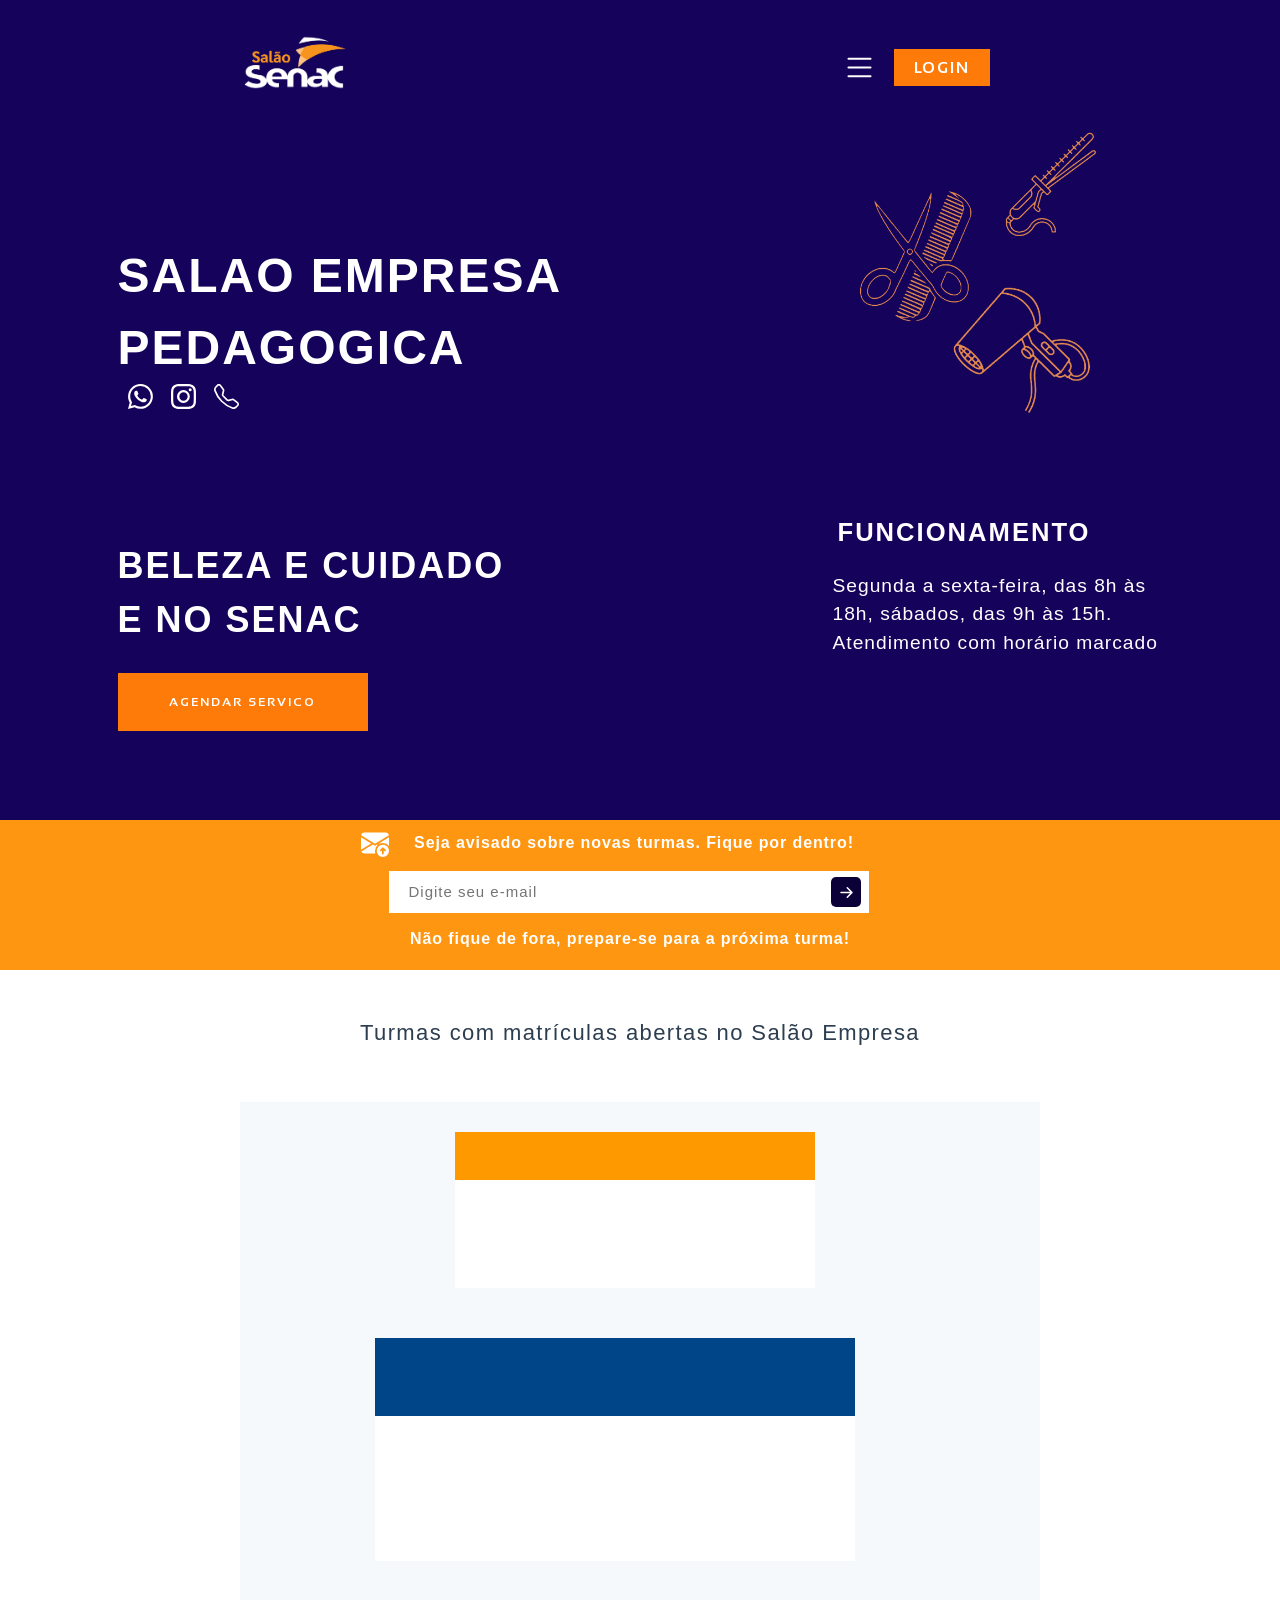
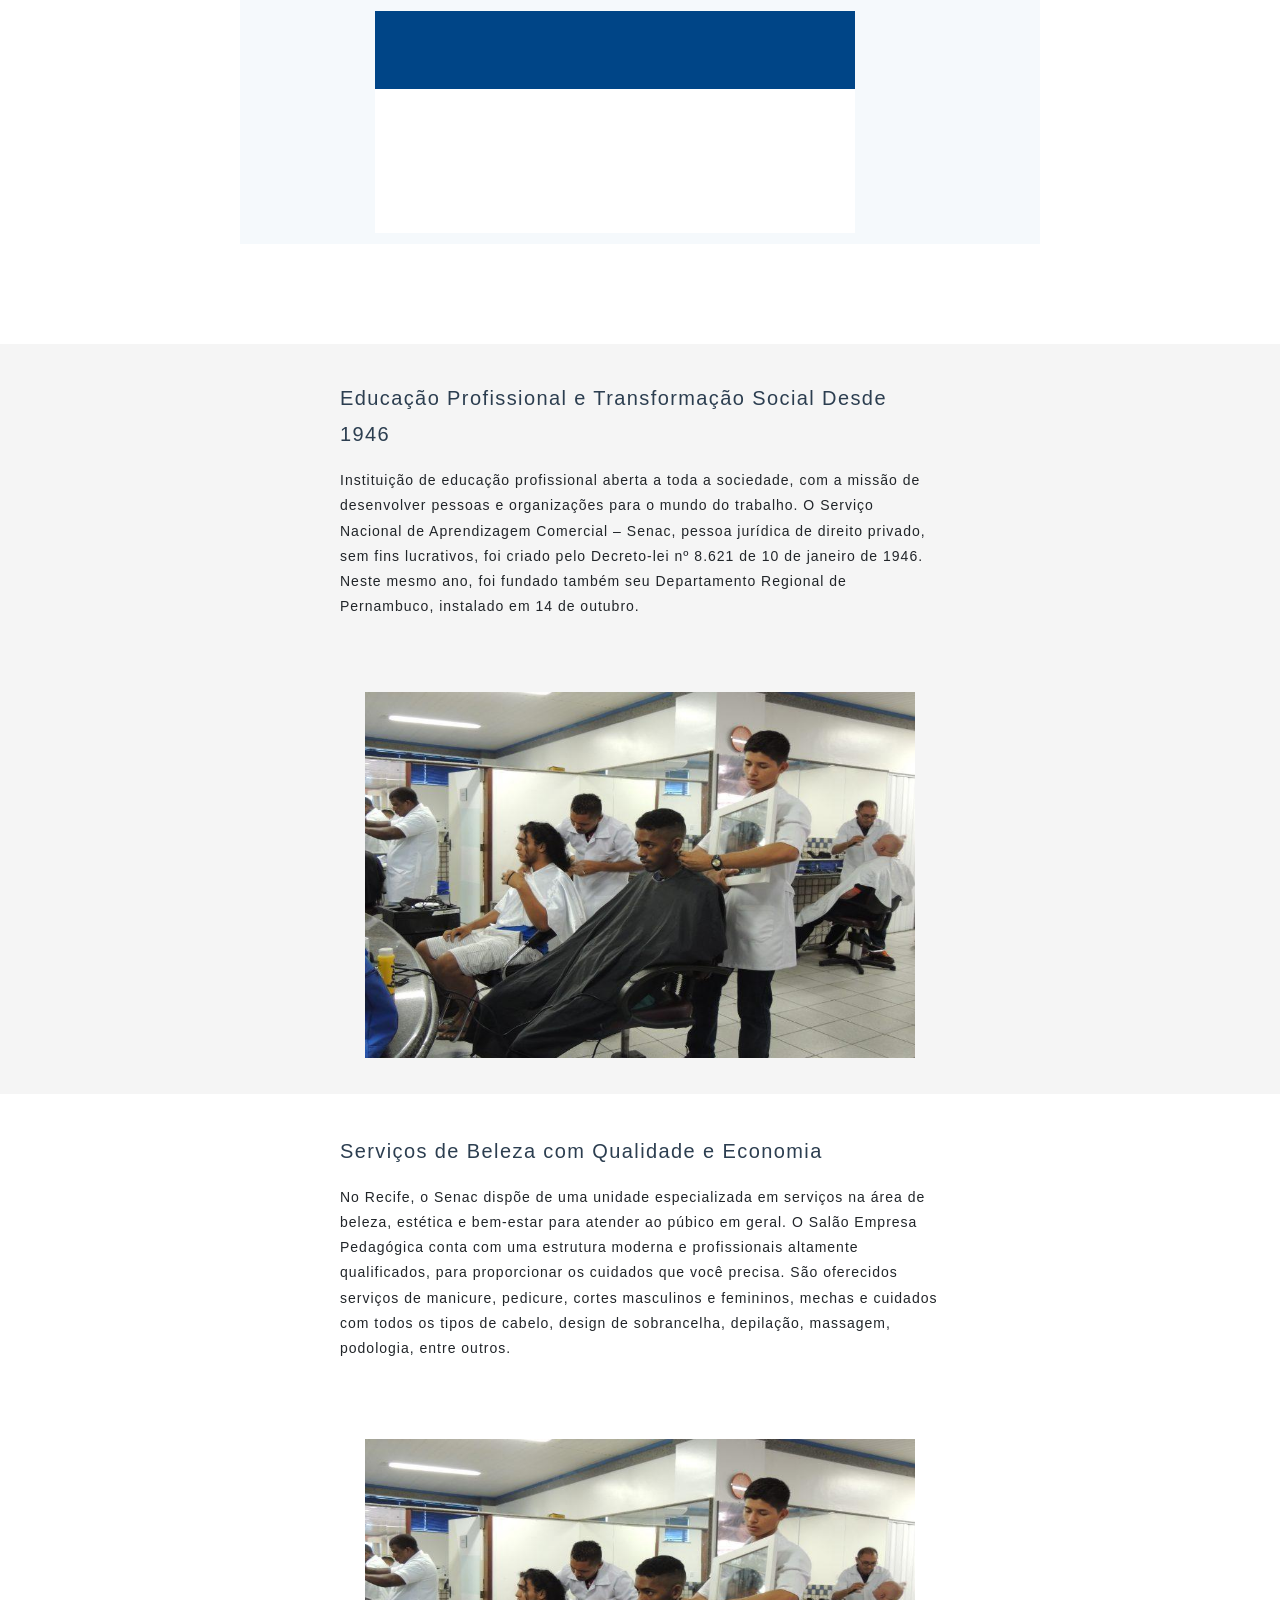
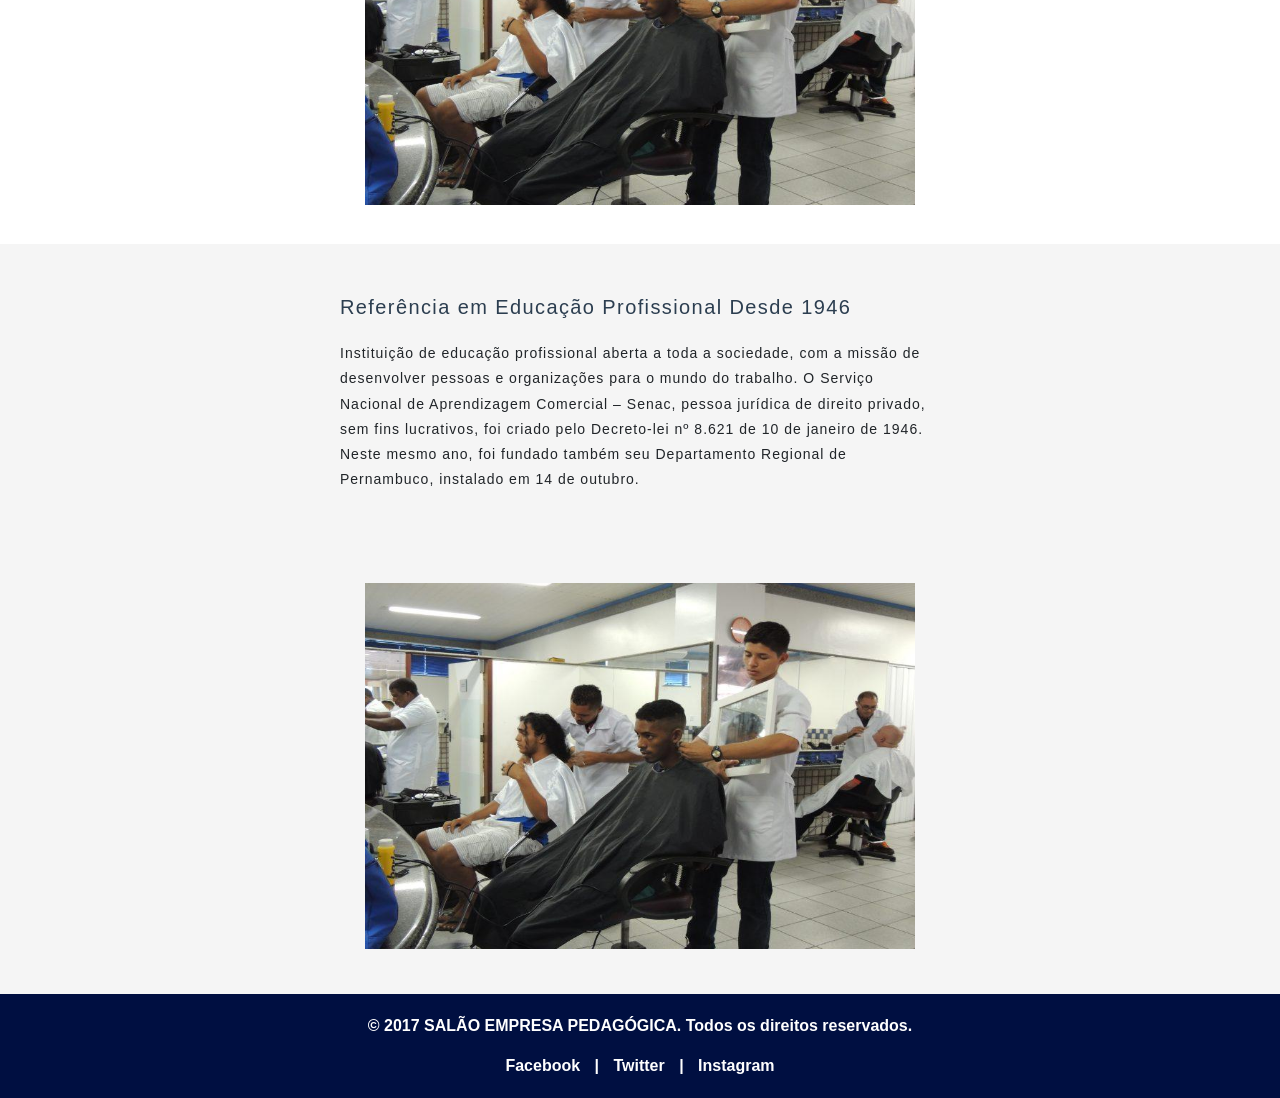
<file: projeto-salao/index.html>
<!DOCTYPE html>
<html lang="pt-br">
<head>
    <meta charset="UTF-8">
    <meta name="viewport" content="width=device-width, initial-scale=1.0">
    <title>Document</title><!-- Bootstrap CSS via Cloudflare -->
    <link rel="stylesheet" href="https://cdnjs.cloudflare.com/ajax/libs/bootstrap/5.3.0/css/bootstrap.min.css">    
    <link rel="stylesheet" href="telainicial.css">
    <style>
        .footer {
            background-color: #000f41;
          color: #fff;
          text-align: center;
          padding: 20px;
          width: 100%;
          font-family: sans-serif;
          font-weight: 600;
        }
        .social-icons a {
          color: #fff;
          margin: 0 10px;
          text-decoration: none;
        }
        .social-icons a:hover {
          text-decoration: underline;
        }
      </style>
    

</head>
<body>
    <header>
        <div id="container1">
            <img src="senac salao/img/logo.png" alt="">
            <nav>
                <svg id="menu-h" xmlns="http://www.w3.org/2000/svg" width="35" height="35" fill="currentColor" class="bi bi-list" viewBox="0 0 16 16">
                    <path fill-rule="evenodd" d="M2.5 12a.5.5 0 0 1 .5-.5h10a.5.5 0 0 1 0 1H3a.5.5 0 0 1-.5-.5m0-4a.5.5 0 0 1 .5-.5h10a.5.5 0 0 1 0 1H3a.5.5 0 0 1-.5-.5m0-4a.5.5 0 0 1 .5-.5h10a.5.5 0 0 1 0 1H3a.5.5 0 0 1-.5-.5"/>
                  </svg>
                <a class="menu" href="">MENU</a>
                <a class="menu" href="">MENU</a>
                <a class="menu" href="">MENU</a>
                <a class="menu" href="">MENU</a>
                <a class="menu" href="">MENU</a>
                <a id="login" href="">LOGIN</a>
            </nav>
        </div>
    </header>
    <main>
        <div id="container2">
            <div id="container2-1">
                <div id="container2-1-1">
                    <img id="itens" src="senac salao/img/Screenshot 2024-11-11 105136.png" alt="">
                    <p id="funcionamento" class="p1">FUNCIONAMENTO</p>
                    <p id="sas" class="p1">Segunda a sexta-feira, das 8h às 18h, sábados, das 9h às 15h. Atendimento com horário marcado</p>
                </div>
                <div id="container2-1-2">
                    <p id="salao" class="p1">SALAO EMPRESA PEDAGOGICA</p>
                    <div id="icons">
                        <svg xmlns="http://www.w3.org/2000/svg" width="25" height="25" fill="currentColor" class="bi bi-whatsapp" viewBox="0 0 16 16">
                            <path d="M13.601 2.326A7.85 7.85 0 0 0 7.994 0C3.627 0 .068 3.558.064 7.926c0 1.399.366 2.76 1.057 3.965L0 16l4.204-1.102a7.9 7.9 0 0 0 3.79.965h.004c4.368 0 7.926-3.558 7.93-7.93A7.9 7.9 0 0 0 13.6 2.326zM7.994 14.521a6.6 6.6 0 0 1-3.356-.92l-.24-.144-2.494.654.666-2.433-.156-.251a6.56 6.56 0 0 1-1.007-3.505c0-3.626 2.957-6.584 6.591-6.584a6.56 6.56 0 0 1 4.66 1.931 6.56 6.56 0 0 1 1.928 4.66c-.004 3.639-2.961 6.592-6.592 6.592m3.615-4.934c-.197-.099-1.17-.578-1.353-.646-.182-.065-.315-.099-.445.099-.133.197-.513.646-.627.775-.114.133-.232.148-.43.05-.197-.1-.836-.308-1.592-.985-.59-.525-.985-1.175-1.103-1.372-.114-.198-.011-.304.088-.403.087-.088.197-.232.296-.346.1-.114.133-.198.198-.33.065-.134.034-.248-.015-.347-.05-.099-.445-1.076-.612-1.47-.16-.389-.323-.335-.445-.34-.114-.007-.247-.007-.38-.007a.73.73 0 0 0-.529.247c-.182.198-.691.677-.691 1.654s.71 1.916.81 2.049c.098.133 1.394 2.132 3.383 2.992.47.205.84.326 1.129.418.475.152.904.129 1.246.08.38-.058 1.171-.48 1.338-.943.164-.464.164-.86.114-.943-.049-.084-.182-.133-.38-.232"/>
                          </svg>
                          <svg xmlns="http://www.w3.org/2000/svg" width="25" height="25" fill="currentColor" class="bi bi-instagram" viewBox="0 0 16 16">
                            <path d="M8 0C5.829 0 5.556.01 4.703.048 3.85.088 3.269.222 2.76.42a3.9 3.9 0 0 0-1.417.923A3.9 3.9 0 0 0 .42 2.76C.222 3.268.087 3.85.048 4.7.01 5.555 0 5.827 0 8.001c0 2.172.01 2.444.048 3.297.04.852.174 1.433.372 1.942.205.526.478.972.923 1.417.444.445.89.719 1.416.923.51.198 1.09.333 1.942.372C5.555 15.99 5.827 16 8 16s2.444-.01 3.298-.048c.851-.04 1.434-.174 1.943-.372a3.9 3.9 0 0 0 1.416-.923c.445-.445.718-.891.923-1.417.197-.509.332-1.09.372-1.942C15.99 10.445 16 10.173 16 8s-.01-2.445-.048-3.299c-.04-.851-.175-1.433-.372-1.941a3.9 3.9 0 0 0-.923-1.417A3.9 3.9 0 0 0 13.24.42c-.51-.198-1.092-.333-1.943-.372C10.443.01 10.172 0 7.998 0zm-.717 1.442h.718c2.136 0 2.389.007 3.232.046.78.035 1.204.166 1.486.275.373.145.64.319.92.599s.453.546.598.92c.11.281.24.705.275 1.485.039.843.047 1.096.047 3.231s-.008 2.389-.047 3.232c-.035.78-.166 1.203-.275 1.485a2.5 2.5 0 0 1-.599.919c-.28.28-.546.453-.92.598-.28.11-.704.24-1.485.276-.843.038-1.096.047-3.232.047s-2.39-.009-3.233-.047c-.78-.036-1.203-.166-1.485-.276a2.5 2.5 0 0 1-.92-.598 2.5 2.5 0 0 1-.6-.92c-.109-.281-.24-.705-.275-1.485-.038-.843-.046-1.096-.046-3.233s.008-2.388.046-3.231c.036-.78.166-1.204.276-1.486.145-.373.319-.64.599-.92s.546-.453.92-.598c.282-.11.705-.24 1.485-.276.738-.034 1.024-.044 2.515-.045zm4.988 1.328a.96.96 0 1 0 0 1.92.96.96 0 0 0 0-1.92m-4.27 1.122a4.109 4.109 0 1 0 0 8.217 4.109 4.109 0 0 0 0-8.217m0 1.441a2.667 2.667 0 1 1 0 5.334 2.667 2.667 0 0 1 0-5.334"/>
                          </svg>
                          <svg xmlns="http://www.w3.org/2000/svg" width="25" height="25" fill="currentColor" class="bi bi-telephone" viewBox="0 0 16 16">
                            <path d="M3.654 1.328a.678.678 0 0 0-1.015-.063L1.605 2.3c-.483.484-.661 1.169-.45 1.77a17.6 17.6 0 0 0 4.168 6.608 17.6 17.6 0 0 0 6.608 4.168c.601.211 1.286.033 1.77-.45l1.034-1.034a.678.678 0 0 0-.063-1.015l-2.307-1.794a.68.68 0 0 0-.58-.122l-2.19.547a1.75 1.75 0 0 1-1.657-.459L5.482 8.062a1.75 1.75 0 0 1-.46-1.657l.548-2.19a.68.68 0 0 0-.122-.58zM1.884.511a1.745 1.745 0 0 1 2.612.163L6.29 2.98c.329.423.445.974.315 1.494l-.547 2.19a.68.68 0 0 0 .178.643l2.457 2.457a.68.68 0 0 0 .644.178l2.189-.547a1.75 1.75 0 0 1 1.494.315l2.306 1.794c.829.645.905 1.87.163 2.611l-1.034 1.034c-.74.74-1.846 1.065-2.877.702a18.6 18.6 0 0 1-7.01-4.42 18.6 18.6 0 0 1-4.42-7.009c-.362-1.03-.037-2.137.703-2.877z"/>
                          </svg>
                    </div>
                    <p id="beleza" class="p1">BELEZA E CUIDADO E NO SENAC</p>
                    <a href="agendamento.html">AGENDAR SERVICO</a>
                </div>

            </div>
        </div>
       <div id="container3">
        <div id="entrada">
            <div class="container3-1">
                <svg xmlns="http://www.w3.org/2000/svg" width="32" height="32" fill="currentColor" id="email" class="bi bi-envelope-arrow-up-fill" viewBox="0 0 16 16">
                    <path d="M.05 3.555A2 2 0 0 1 2 2h12a2 2 0 0 1 1.95 1.555L8 8.414zM0 4.697v7.104l5.803-3.558zm.192 8.159 6.57-4.027L8 9.586l1.239-.757.367.225A4.49 4.49 0 0 0 8 12.5c0 .526.09 1.03.256 1.5H2a2 2 0 0 1-1.808-1.144M16 4.697v4.974A4.5 4.5 0 0 0 12.5 8a4.5 4.5 0 0 0-1.965.45l-.338-.207z"/>
                    <path d="M12.5 16a3.5 3.5 0 1 0 0-7 3.5 3.5 0 0 0 0 7m.354-5.354 1.25 1.25a.5.5 0 0 1-.708.708L13 12.207V14a.5.5 0 0 1-1 0v-1.717l-.28.305a.5.5 0 0 1-.737-.676l1.149-1.25a.5.5 0 0 1 .722-.016"/>
                  </svg>
                <p class="c3-t" id="c3-t3">Seja avisado sobre novas turmas.
            Fique por dentro!</p>
        </div>
            <div class="container3-1">
                <input type="text" id="txte" placeholder="Digite seu e-mail">
                <input type="submit" value="" id="res"><svg xmlns="http://www.w3.org/2000/svg" width="16" height="16" fill="currentColor" id="setinha" class="bi bi-arrow-right-short" viewBox="0 0 16 16">
                    <path fill-rule="evenodd" d="M4 8a.5.5 0 0 1 .5-.5h5.793L8.146 5.354a.5.5 0 1 1 .708-.708l3 3a.5.5 0 0 1 0 .708l-3 3a.5.5 0 0 1-.708-.708L10.293 8.5H4.5A.5.5 0 0 1 4 8"/>
                  </svg>
            </div>
            <div class="container3-1">
            <p id="c3-t2" class="c3-t">Não fique de fora, prepare-se para a próxima turma!</p>
            </div>
        </div> 
         </div>
         <section id="turmas">
            <p>Turmas com matrículas abertas no Salão Empresa
            </p>
            <iframe src="cursos.html" frameborder="0"></iframe>
         </section>
        <section>
            <article class="a1">
                <div class="a1-1">
                    <p class="titulo">Educação Profissional e Transformação Social Desde 1946</p>
                    <p class="conteudo">Instituição de educação profissional aberta a toda a sociedade, com a missão de desenvolver pessoas e organizações para o mundo do trabalho. O Serviço Nacional de Aprendizagem Comercial – Senac, pessoa jurídica de direito privado, sem fins lucrativos, foi criado pelo Decreto-lei nº 8.621 de 10 de janeiro de 1946. Neste mesmo ano, foi fundado também seu Departamento Regional de Pernambuco, instalado em 14 de outubro.
                    </p>
                </div>
                <picture>
                    <source srcset="senac salao/img/uip-13-m.jpg" media="(max-width: 767px)">
                    <img src="senac salao/img/barbeiro.jpg" alt="Descrição da imagem">
                  </picture>                
            </article>
            <article id="a2" class="a1">
                <div id="a1-2">
                    <p class="titulo">Serviços de Beleza com Qualidade e Economia
                    </p>
                    <p class="conteudo">No Recife, o Senac dispõe de uma unidade especializada em serviços na área de beleza, estética e bem-estar para atender ao púbico em geral. O Salão Empresa Pedagógica conta com uma estrutura moderna e profissionais altamente qualificados, para proporcionar os cuidados que você precisa. São oferecidos serviços de manicure, pedicure, cortes masculinos e femininos, mechas e cuidados com todos os tipos de cabelo, design de sobrancelha, depilação, massagem, podologia, entre outros.

                    </p>
                </div>
                    <img src="senac salao/img/barbeiro.jpg" alt="">
                </div>
            </article>
            <article class="a1">
                <div class="a1-1">
                    <p class="titulo">Referência em Educação Profissional Desde 1946</p>
                    <p class="conteudo">Instituição de educação profissional aberta a toda a sociedade, com a missão de desenvolver pessoas e organizações para o mundo do trabalho. O Serviço Nacional de Aprendizagem Comercial – Senac, pessoa jurídica de direito privado, sem fins lucrativos, foi criado pelo Decreto-lei nº 8.621 de 10 de janeiro de 1946. Neste mesmo ano, foi fundado também seu Departamento Regional de Pernambuco, instalado em 14 de outubro.
                    </p>
                </div>
                <img src="senac salao/img/barbeiro.jpg" alt="">
            </article>
        </section>
        <!-- <section id="mais">
            <article class="article-claro">
                <p>Proximas Turmas</p>
                <img src="senac salao/img/Sala-de-Aula_Senac-scaled.jpg" alt="">
            </article>
            <article class="article-escuro">
                <p>Proximas Turmas</p>
                <img src="senac salao/img/cabelo2.jpg" alt="">
            </article>
            <article class="article-claro">
                <p>Proximas Turmas</p>
                <img src="senac salao/img/cabelo2.jpg" alt="">
            </article>
        </section>-->
        
    </main>
    
    <footer class="footer">
        <div class="footer-content">
        <p>&copy; 2017 SALÃO EMPRESA PEDAGÓGICA. Todos os direitos reservados.</p>
        <div class="social-icons">
            <a href="https://www.facebook.com" target="_blank">Facebook</a> |
            <a href="https://www.twitter.com" target="_blank">Twitter</a> |
            <a href="https://www.instagram.com" target="_blank">Instagram</a>
        </div>
        </div>
    </footer>
</body>
</html>
</file>
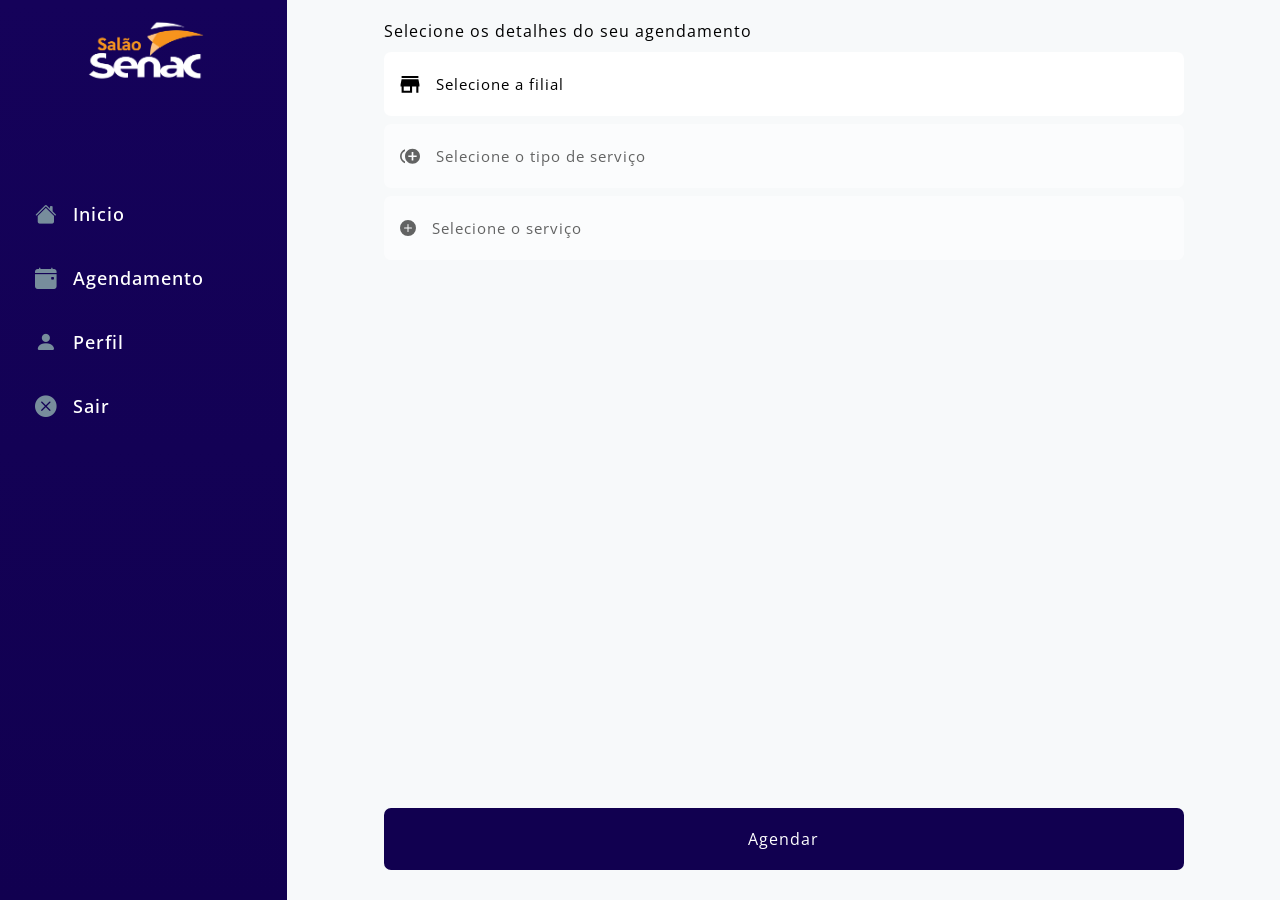
<file: projeto-salao/agendamento.html>
<!DOCTYPE html>
<html lang="pt-br">
<head>
    <meta charset="UTF-8">
    <meta name="viewport" content="width=device-width, initial-scale=1.0">
    <link rel="stylesheet" href="https://cdn.jsdelivr.net/npm/bootstrap-icons/font/bootstrap-icons.css">
    <link rel="stylesheet" href="agendamento.css">
    
    <title>tela inicial</title>
    <style>
        .modal-title {
            margin-bottom: 20px;
        }

        .modal-custom {
            display: none;
            position: fixed;
            top: 0;
            left: 0;
            width: 100%;
            height: 100%;
            background-color: rgba(0, 0, 0, 0.5);
            z-index: 1000;
        }

        .modal-content-custom {
            margin: 15% auto;
            padding: 25px 20px;
            background-color: #f7f9fa;
            border-radius: 2px;
            width: 60%;
            max-width: 500px;
            position: relative;
        }

        .close-custom {
            position: absolute;
            top: 10px;
            right: 15px;
            font-size: 24px;
            cursor: pointer;
        }
    </style>
</head>
<body>
        <main>
            <div id="container1">
                <img src="senac salao/img/logo.png" alt="">
                <div>
                    <i id="menu-h" class="bi2 bi-list" onclick="aparecerMenu()"></i>
                    <div id="menu-oculto">
                        <a href="">Inicio</a>
                        <a href="">Perfil</a>
                        <a href="">Sair</a>
                    </div>
                </div>
                <nav>
                    <div id="ligacao"><i class="bi2 bi-house-fill"></i>Inicio</div>
                    <div id="ligacao"><i class="bi2 bi-calendar-event-fill"></i><p>Agendamento</p></div>
                    <div id="ligacao"><i class="bi2 bi-person-fill"></i><p>Perfil</p></div>
                    <div id="ligacao"><i class="bi2 bi-x-circle-fill"></i><p>Sair</p></div>
                </nav>
            </div>
    
            <div id="container">
                <div id="container2">
                    <div id="container2-1">
                        <p>Selecione os detalhes do seu agendamento</p>
                        <div class="botao" id="openModalBtn">
                            <svg class="bi" xmlns="http://www.w3.org/2000/svg" width="20" height="17" viewBox="0 0 30 27" fill="none">
                                <path d="M15 23.3333H5V16.6667H15M30 16.6667V13.3333L28.3333 5H1.66667L0 13.3333V16.6667H1.66667V26.6667H18.3333V16.6667H25V26.6667H28.3333V16.6667M28.3333 0H1.66667V3.33333H28.3333V0Z" fill="black"/>
                            </svg><p class="a1" id="filialSelecionada">Selecione a filial</p>
                        </div>
                        <div class="botao" id="openModalBtn2" style="pointer-events: none; opacity: 0.6;">
                            <svg class="bi" xmlns="http://www.w3.org/2000/svg" width="20" height="17" viewBox="0 0 35 27" fill="none">
                                <path d="M2.91667 13.125C2.91667 9.04167 5.25 5.54167 8.75 3.9375V0.729167C3.64583 2.625 0 7.4375 0 13.125C0 18.8125 3.64583 23.625 8.75 25.5208V22.3125C5.25 20.7083 2.91667 17.2083 2.91667 13.125ZM21.875 0C14.5833 0 8.75 5.83333 8.75 13.125C8.75 20.4167 14.5833 26.25 21.875 26.25C29.1667 26.25 35 20.4167 35 13.125C35 5.83333 29.1667 0 21.875 0ZM29.1667 14.5833H23.3333V20.4167H20.4167V14.5833H14.5833V11.6667H20.4167V5.83333H23.3333V11.6667H29.1667V14.5833Z" fill="black"/>
                            </svg><p class="a1" id="servicoSelecionado">Selecione o tipo de serviço</p>
                        </div>
                        <div class="botao" id="openModalBtn3" style="pointer-events: none; opacity: 0.6;">
                            <svg class="bi" xmlns="http://www.w3.org/2000/svg" width="16" height="16" fill="currentColor" class="bi bi-plus-circle-fill" viewBox="0 0 16 16">
                                <path d="M16 8A8 8 0 1 1 0 8a8 8 0 0 1 16 0M8.5 4.5a.5.5 0 0 0-1 0v3h-3a.5.5 0 0 0 0 1h3v3a.5.5 0 0 0 1 0v-3h3a.5.5 0 0 0 0-1h-3z"/>
                              </svg>
                            </svg><p class="a1" id="subSelecionado">Selecione o serviço</p>
                        </div>
                        <p id="agendar">Agendar</p>
                    </div>
                </div>
            </div>
    
            <!-- Modal para filiais -->
            <div id="modalFilial" class="modal-custom">
                <div class="modal-content-custom">
                    <span class="close-custom" id="closeFilial">&times;</span>
                    <p class="modal-title">Selecione uma de nossas filiais</p>
                    <div id="botao-model-filial" onclick="selecionar('Salao Senac Recife', 'filialSelecionada')">
                        <p><strong>Salao Senac Recife</strong></p><p>Av. Visconde Suassuna - 440</p>
                    </div>
                </div>
            </div>
    
            <!-- Modal para serviços -->
            <div id="modalServico" class="modal-custom">
                <div class="modal-content-custom">
                    <span class="close-custom" id="closeServico">&times;</span>
                    <p class="modal-title">Selecione um de nossos serviços</p>
                    <div class="botao-model-servico" onclick="selecionar('Transformação de Formas e Texturas dos Cabelos Femininos', 'servicoSelecionado')">
                        <p><strong>Transformação de Formas e Texturas dos Cabelos Femininos</strong></p>
                    </div>
                    <div class="botao-model-servico" onclick="selecionar('Depilação com Luz Pulsada - Pacote com 10 sessões', 'servicoSelecionado')">
                        <p><strong>Depilação com Luz Pulsada - Pacote com 10 sessões</strong></p>
                    </div>
                </div>
            </div>
    
            <!-- Modal para subserviços -->
            <div id="modalSub" class="modal-custom">
                <div class="modal-content-custom">
                    <span class="close-custom" id="closeSub">&times;</span>
                    <p class="modal-title">Selecione o serviço</p>
                    <div id="botao-model-sub" onclick="selecionar('Alisamento Capilar com Hidróxidos (sódio ou Guanidina) + Tratamento c/finalização', 'subSelecionado')">
                        <p><strong>Alisamento Capilar com Hidróxidos (sódio ou Guanidina) + Tratamento c/finalização</strong></p>
                    </div>
                </div>
            </div>
    
            <script src="agendamento.js">
            </script>
        </main>
</body>
</html>
</file>
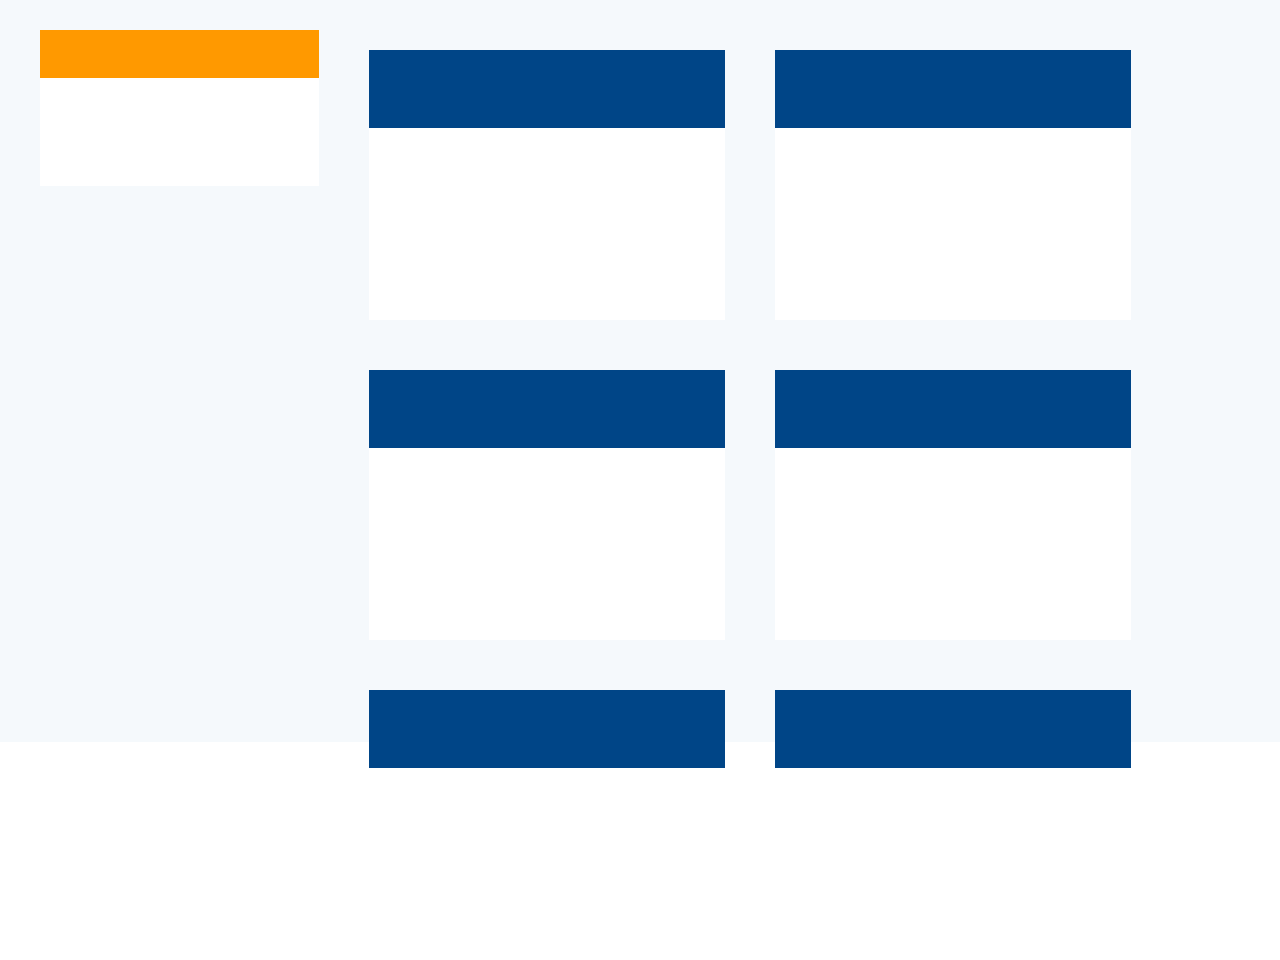
<file: projeto-salao/cursos.html>
<!DOCTYPE html>
<html lang="en">
<head>
    <meta charset="UTF-8">
    <meta name="viewport" content="width=device-width, initial-scale=1.0">
    <title>Document</title>
    <style>

        * {
            margin: 0;
            padding: 0;
            box-sizing: border-box;
        }

        #div1 {
            height: 100%;
            display: flex;
        }

        #container {
            display: flex;
            background: #F5F9FC; 
            flex-wrap: nowrap;
            flex: 1 1 auto;
            width: 100vw;
            height: 742px;
            
            margin: 0;
            padding: 0;
        }

        #container2 {
            display: flex;
            flex-wrap: wrap;
            flex: 0 1 auto;
        }

        .d {
            background-color: white;
            margin-right: 50px;
            margin-top: 30px;
        }

        #d1 {
            margin-left: 40px;
            width: 21.8vw;
            height: 156px;
        }

        #titulo {
            background: #F90;
            width: 21.8vw;
            height: 48px;
        }

        .cursos {
            width: 27.8vw;
            height: 30vh;
            margin-right: 50px;
            background-color: rgb(255, 255, 255);
            margin-top: 50px;
        }

        .titulo2 {
            width: 27.8vw;
            height: 78px;
            background: #004587;
        }

        @media screen and (max-width: 975px) {
    
            #container {
                flex-direction: column;
                align-items: center;
            }

            #container2 {
                align-items: center;
                justify-content: center;
                position: relative;
    
            }

            #titulo {
                width: 40vw;
            }

            #d1 {
                width: 40vw;
            }

            .titulo2 {
                width: 35vw;
            }

            .cursos {
                width: 35vw;

            }
        }

        @media screen and (max-width: 875px) {
            #container2 {
                flex-direction: column;
                justify-content: center;
                align-items: center;
            }

            .cursos {
                width: 60vw;
                justify-content: center;
                align-items: center;
            }

            .titulo2 {
                width: 60vw;
            }

            #titulo {
                width: 45vw;
            }

            #d1 {
                width: 45vw;
            }
            
        }

        @media screen and (max-width: 600px) {
            .cursos {
                width: 80vw;
                margin: 25px 0px;
            }

            .titulo2 {
                width: 80vw;
            }

            #titulo {
                width: 65vw;
            }

            #d1 {
                width: 65vw;
            }

            #container2 {
                display: flex;
                justify-content: center;
                align-items: center;
                align-self: center;

            }

            #c {
                display: none;
            }
        }

    </style>
</head>
<body>
    <div id="container">
        <div id="div1">
            <div class="d" id="d1">
                <p id="titulo"></p>
            </div>
        </div>
        <div id="container2">
            <div class="cursos">
                <p class="titulo2"></p>
            </div>
            <div class="cursos">
                <p class="titulo2"></p>
            </div>
            <div id="c" class="cursos">
                <p class="titulo2"></p>
            </div>
            <div id="c" class="cursos">
                <p class="titulo2"></p>
            </div>
            <div id="c" class="cursos">
                <p class="titulo2"></p>
            </div>
            <div id="c" class="cursos">
                <p class="titulo2"></p>
            </div>
        </div>
    </div>
</body>
</html>
</file>
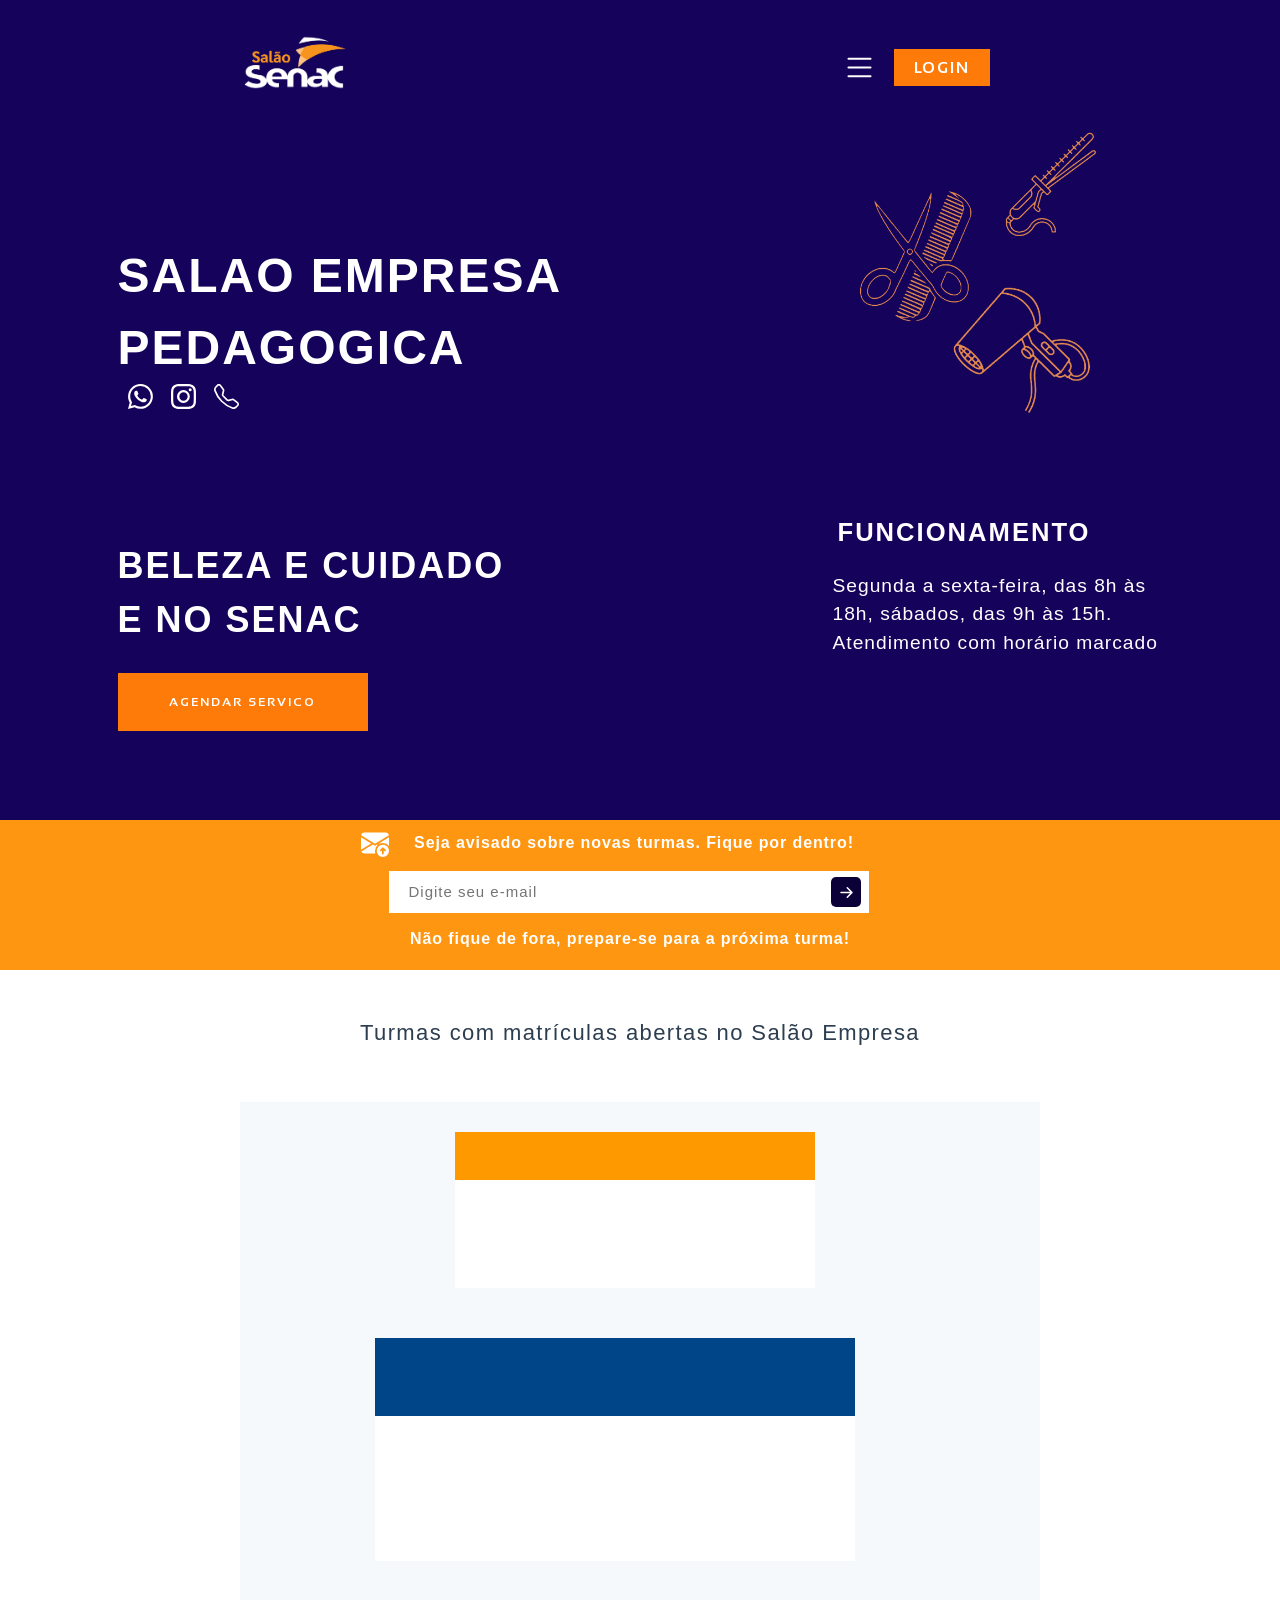
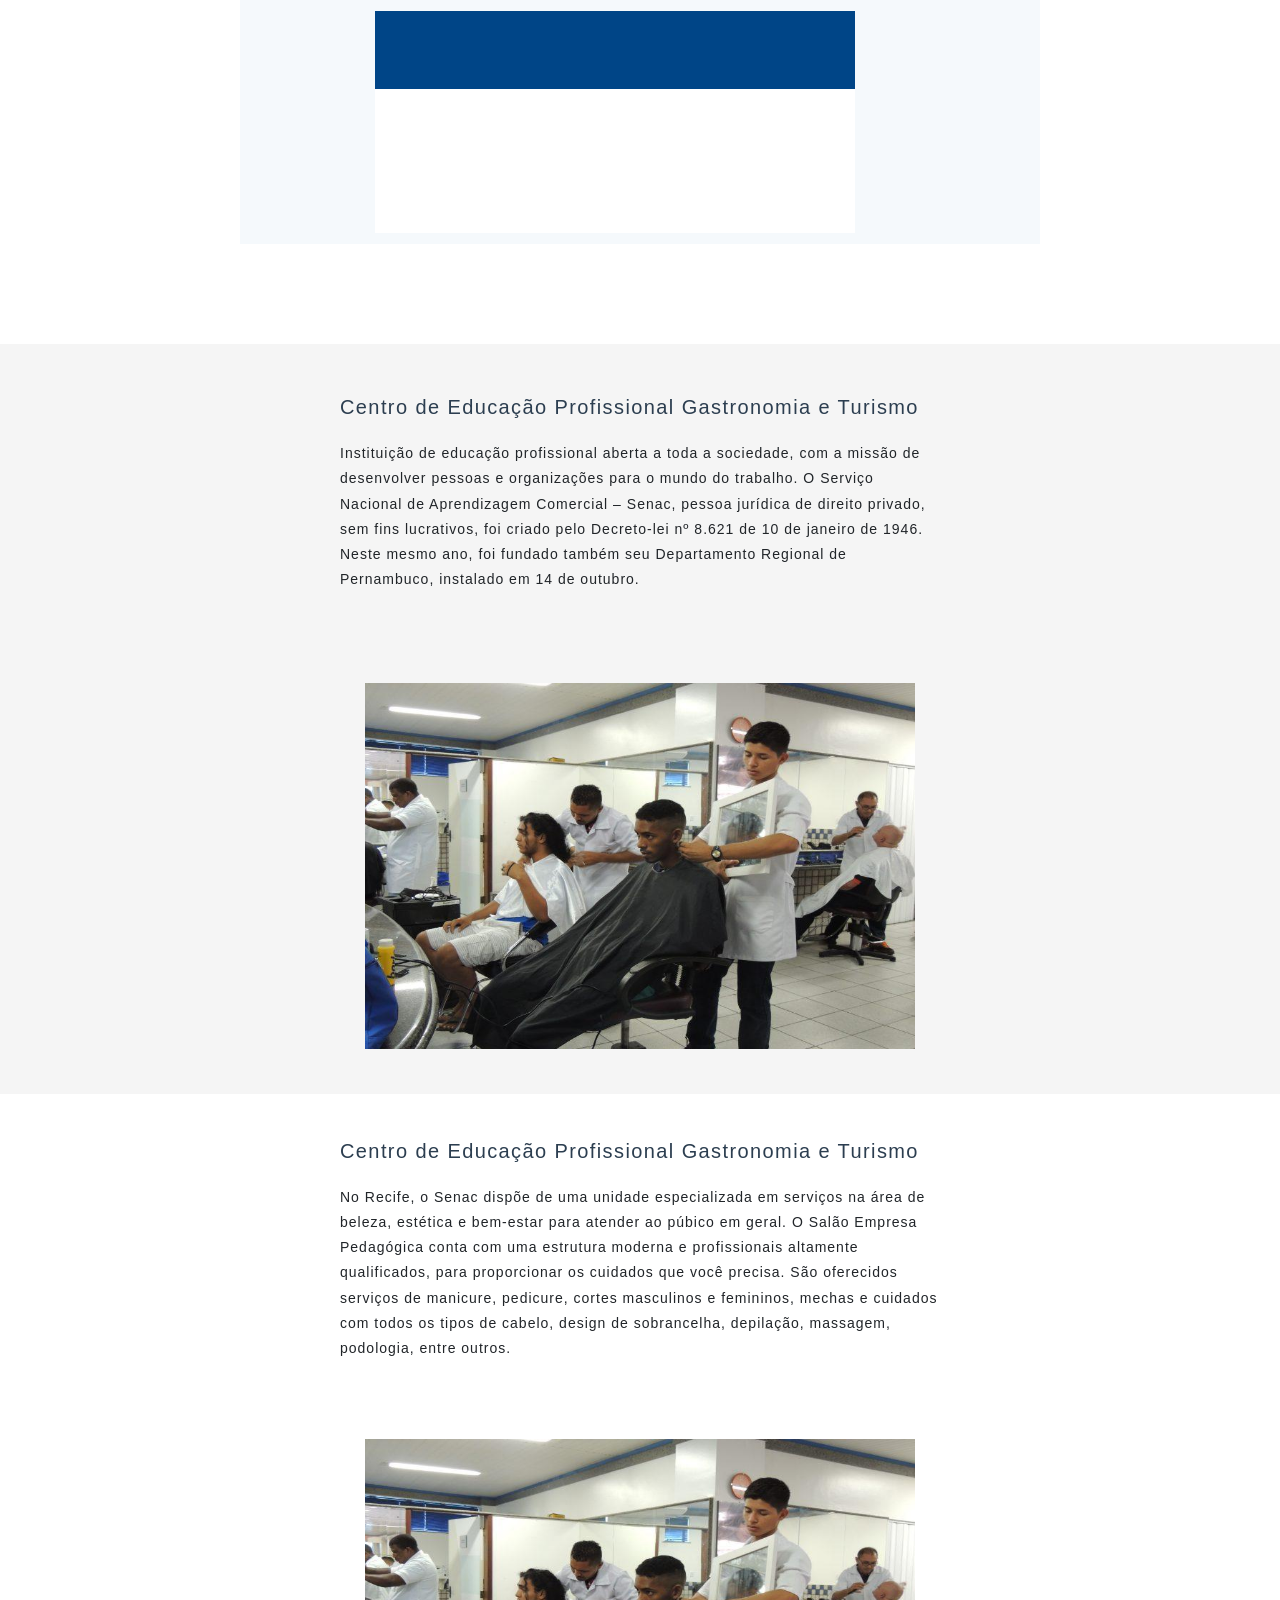
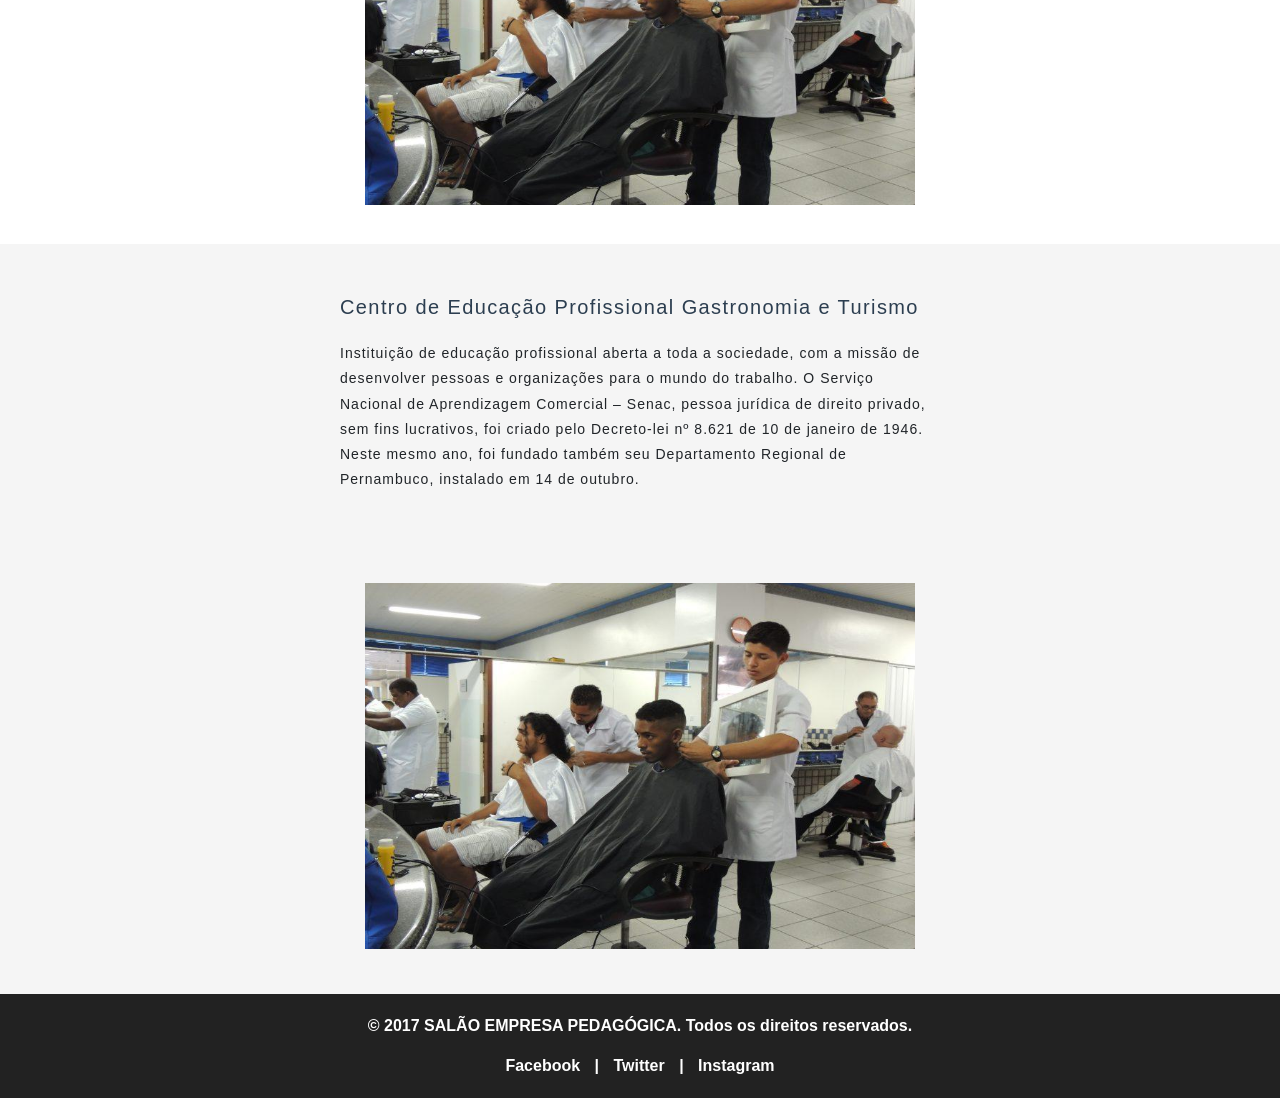
<file: projeto-salao/telainicial.html>
<!DOCTYPE html>
<html lang="pt-br">
<head>
    <meta charset="UTF-8">
    <meta name="viewport" content="width=device-width, initial-scale=1.0">
    <title>Document</title><!-- Bootstrap CSS via Cloudflare -->
    <link rel="stylesheet" href="https://cdnjs.cloudflare.com/ajax/libs/bootstrap/5.3.0/css/bootstrap.min.css">    
    <link rel="stylesheet" href="telainicial.css">
    <style>
        .footer {
          background-color: #222;
          color: #fff;
          text-align: center;
          padding: 20px;
          width: 100%;
          font-family: sans-serif;
          font-weight: 600;
        }
        .social-icons a {
          color: #fff;
          margin: 0 10px;
          text-decoration: none;
        }
        .social-icons a:hover {
          text-decoration: underline;
        }
      </style>
    

</head>
<body>
    <header>
        <div id="container1">
            <img src="senac salao/img/logo.png" alt="">
            <nav>
                <svg id="menu-h" xmlns="http://www.w3.org/2000/svg" width="35" height="35" fill="currentColor" class="bi bi-list" viewBox="0 0 16 16">
                    <path fill-rule="evenodd" d="M2.5 12a.5.5 0 0 1 .5-.5h10a.5.5 0 0 1 0 1H3a.5.5 0 0 1-.5-.5m0-4a.5.5 0 0 1 .5-.5h10a.5.5 0 0 1 0 1H3a.5.5 0 0 1-.5-.5m0-4a.5.5 0 0 1 .5-.5h10a.5.5 0 0 1 0 1H3a.5.5 0 0 1-.5-.5"/>
                  </svg>
                <a class="menu" href="">MENU</a>
                <a class="menu" href="">MENU</a>
                <a class="menu" href="">MENU</a>
                <a class="menu" href="">MENU</a>
                <a class="menu" href="">MENU</a>
                <a id="login" href="">LOGIN</a>
            </nav>
        </div>
    </header>
    <main>
        <div id="container2">
            <div id="container2-1">
                <div id="container2-1-1">
                    <img id="itens" src="senac salao/img/Screenshot 2024-11-11 105136.png" alt="">
                    <p id="funcionamento" class="p1">FUNCIONAMENTO</p>
                    <p id="sas" class="p1">Segunda a sexta-feira, das 8h às 18h, sábados, das 9h às 15h. Atendimento com horário marcado</p>
                </div>
                <div id="container2-1-2">
                    <p id="salao" class="p1">SALAO EMPRESA PEDAGOGICA</p>
                    <div id="icons">
                        <svg xmlns="http://www.w3.org/2000/svg" width="25" height="25" fill="currentColor" class="bi bi-whatsapp" viewBox="0 0 16 16">
                            <path d="M13.601 2.326A7.85 7.85 0 0 0 7.994 0C3.627 0 .068 3.558.064 7.926c0 1.399.366 2.76 1.057 3.965L0 16l4.204-1.102a7.9 7.9 0 0 0 3.79.965h.004c4.368 0 7.926-3.558 7.93-7.93A7.9 7.9 0 0 0 13.6 2.326zM7.994 14.521a6.6 6.6 0 0 1-3.356-.92l-.24-.144-2.494.654.666-2.433-.156-.251a6.56 6.56 0 0 1-1.007-3.505c0-3.626 2.957-6.584 6.591-6.584a6.56 6.56 0 0 1 4.66 1.931 6.56 6.56 0 0 1 1.928 4.66c-.004 3.639-2.961 6.592-6.592 6.592m3.615-4.934c-.197-.099-1.17-.578-1.353-.646-.182-.065-.315-.099-.445.099-.133.197-.513.646-.627.775-.114.133-.232.148-.43.05-.197-.1-.836-.308-1.592-.985-.59-.525-.985-1.175-1.103-1.372-.114-.198-.011-.304.088-.403.087-.088.197-.232.296-.346.1-.114.133-.198.198-.33.065-.134.034-.248-.015-.347-.05-.099-.445-1.076-.612-1.47-.16-.389-.323-.335-.445-.34-.114-.007-.247-.007-.38-.007a.73.73 0 0 0-.529.247c-.182.198-.691.677-.691 1.654s.71 1.916.81 2.049c.098.133 1.394 2.132 3.383 2.992.47.205.84.326 1.129.418.475.152.904.129 1.246.08.38-.058 1.171-.48 1.338-.943.164-.464.164-.86.114-.943-.049-.084-.182-.133-.38-.232"/>
                          </svg>
                          <svg xmlns="http://www.w3.org/2000/svg" width="25" height="25" fill="currentColor" class="bi bi-instagram" viewBox="0 0 16 16">
                            <path d="M8 0C5.829 0 5.556.01 4.703.048 3.85.088 3.269.222 2.76.42a3.9 3.9 0 0 0-1.417.923A3.9 3.9 0 0 0 .42 2.76C.222 3.268.087 3.85.048 4.7.01 5.555 0 5.827 0 8.001c0 2.172.01 2.444.048 3.297.04.852.174 1.433.372 1.942.205.526.478.972.923 1.417.444.445.89.719 1.416.923.51.198 1.09.333 1.942.372C5.555 15.99 5.827 16 8 16s2.444-.01 3.298-.048c.851-.04 1.434-.174 1.943-.372a3.9 3.9 0 0 0 1.416-.923c.445-.445.718-.891.923-1.417.197-.509.332-1.09.372-1.942C15.99 10.445 16 10.173 16 8s-.01-2.445-.048-3.299c-.04-.851-.175-1.433-.372-1.941a3.9 3.9 0 0 0-.923-1.417A3.9 3.9 0 0 0 13.24.42c-.51-.198-1.092-.333-1.943-.372C10.443.01 10.172 0 7.998 0zm-.717 1.442h.718c2.136 0 2.389.007 3.232.046.78.035 1.204.166 1.486.275.373.145.64.319.92.599s.453.546.598.92c.11.281.24.705.275 1.485.039.843.047 1.096.047 3.231s-.008 2.389-.047 3.232c-.035.78-.166 1.203-.275 1.485a2.5 2.5 0 0 1-.599.919c-.28.28-.546.453-.92.598-.28.11-.704.24-1.485.276-.843.038-1.096.047-3.232.047s-2.39-.009-3.233-.047c-.78-.036-1.203-.166-1.485-.276a2.5 2.5 0 0 1-.92-.598 2.5 2.5 0 0 1-.6-.92c-.109-.281-.24-.705-.275-1.485-.038-.843-.046-1.096-.046-3.233s.008-2.388.046-3.231c.036-.78.166-1.204.276-1.486.145-.373.319-.64.599-.92s.546-.453.92-.598c.282-.11.705-.24 1.485-.276.738-.034 1.024-.044 2.515-.045zm4.988 1.328a.96.96 0 1 0 0 1.92.96.96 0 0 0 0-1.92m-4.27 1.122a4.109 4.109 0 1 0 0 8.217 4.109 4.109 0 0 0 0-8.217m0 1.441a2.667 2.667 0 1 1 0 5.334 2.667 2.667 0 0 1 0-5.334"/>
                          </svg>
                          <svg xmlns="http://www.w3.org/2000/svg" width="25" height="25" fill="currentColor" class="bi bi-telephone" viewBox="0 0 16 16">
                            <path d="M3.654 1.328a.678.678 0 0 0-1.015-.063L1.605 2.3c-.483.484-.661 1.169-.45 1.77a17.6 17.6 0 0 0 4.168 6.608 17.6 17.6 0 0 0 6.608 4.168c.601.211 1.286.033 1.77-.45l1.034-1.034a.678.678 0 0 0-.063-1.015l-2.307-1.794a.68.68 0 0 0-.58-.122l-2.19.547a1.75 1.75 0 0 1-1.657-.459L5.482 8.062a1.75 1.75 0 0 1-.46-1.657l.548-2.19a.68.68 0 0 0-.122-.58zM1.884.511a1.745 1.745 0 0 1 2.612.163L6.29 2.98c.329.423.445.974.315 1.494l-.547 2.19a.68.68 0 0 0 .178.643l2.457 2.457a.68.68 0 0 0 .644.178l2.189-.547a1.75 1.75 0 0 1 1.494.315l2.306 1.794c.829.645.905 1.87.163 2.611l-1.034 1.034c-.74.74-1.846 1.065-2.877.702a18.6 18.6 0 0 1-7.01-4.42 18.6 18.6 0 0 1-4.42-7.009c-.362-1.03-.037-2.137.703-2.877z"/>
                          </svg>
                    </div>
                    <p id="beleza" class="p1">BELEZA E CUIDADO E NO SENAC</p>
                    <a href="">AGENDAR SERVICO</a>
                </div>

            </div>
        </div>
       <div id="container3">
        <div id="entrada">
            <div class="container3-1">
                <svg xmlns="http://www.w3.org/2000/svg" width="32" height="32" fill="currentColor" id="email" class="bi bi-envelope-arrow-up-fill" viewBox="0 0 16 16">
                    <path d="M.05 3.555A2 2 0 0 1 2 2h12a2 2 0 0 1 1.95 1.555L8 8.414zM0 4.697v7.104l5.803-3.558zm.192 8.159 6.57-4.027L8 9.586l1.239-.757.367.225A4.49 4.49 0 0 0 8 12.5c0 .526.09 1.03.256 1.5H2a2 2 0 0 1-1.808-1.144M16 4.697v4.974A4.5 4.5 0 0 0 12.5 8a4.5 4.5 0 0 0-1.965.45l-.338-.207z"/>
                    <path d="M12.5 16a3.5 3.5 0 1 0 0-7 3.5 3.5 0 0 0 0 7m.354-5.354 1.25 1.25a.5.5 0 0 1-.708.708L13 12.207V14a.5.5 0 0 1-1 0v-1.717l-.28.305a.5.5 0 0 1-.737-.676l1.149-1.25a.5.5 0 0 1 .722-.016"/>
                  </svg>
                <p class="c3-t" id="c3-t3">Seja avisado sobre novas turmas.
            Fique por dentro!</p>
        </div>
            <div class="container3-1">
                <input type="text" id="txte" placeholder="Digite seu e-mail">
                <input type="submit" value="" id="res"><svg xmlns="http://www.w3.org/2000/svg" width="16" height="16" fill="currentColor" id="setinha" class="bi bi-arrow-right-short" viewBox="0 0 16 16">
                    <path fill-rule="evenodd" d="M4 8a.5.5 0 0 1 .5-.5h5.793L8.146 5.354a.5.5 0 1 1 .708-.708l3 3a.5.5 0 0 1 0 .708l-3 3a.5.5 0 0 1-.708-.708L10.293 8.5H4.5A.5.5 0 0 1 4 8"/>
                  </svg>
            </div>
            <div class="container3-1">
            <p id="c3-t2" class="c3-t">Não fique de fora, prepare-se para a próxima turma!</p>
            </div>
        </div> 
         </div>
         <section id="turmas">
            <p>Turmas com matrículas abertas no Salão Empresa
            </p>
            <iframe src="cursos.html" frameborder="0"></iframe>
         </section>
        <section>
            <article class="a1">
                <div class="a1-1">
                    <p class="titulo">Centro de Educação Profissional Gastronomia e Turismo</p>
                    <p class="conteudo">Instituição de educação profissional aberta a toda a sociedade, com a missão de desenvolver pessoas e organizações para o mundo do trabalho. O Serviço Nacional de Aprendizagem Comercial – Senac, pessoa jurídica de direito privado, sem fins lucrativos, foi criado pelo Decreto-lei nº 8.621 de 10 de janeiro de 1946. Neste mesmo ano, foi fundado também seu Departamento Regional de Pernambuco, instalado em 14 de outubro.
                    </p>
                </div>
                <img src="senac salao/img/barbeiro.jpg" alt="">
            </article>
            <article id="a2" class="a1">
                <div id="a1-2">
                    <p class="titulo">Centro de Educação Profissional Gastronomia e Turismo</p>
                    <p class="conteudo">No Recife, o Senac dispõe de uma unidade especializada em serviços na área de beleza, estética e bem-estar para atender ao púbico em geral. O Salão Empresa Pedagógica conta com uma estrutura moderna e profissionais altamente qualificados, para proporcionar os cuidados que você precisa. São oferecidos serviços de manicure, pedicure, cortes masculinos e femininos, mechas e cuidados com todos os tipos de cabelo, design de sobrancelha, depilação, massagem, podologia, entre outros.

                    </p>
                </div>
                    <img src="senac salao/img/barbeiro.jpg" alt="">
                </div>
            </article>
            <article class="a1">
                <div class="a1-1">
                    <p class="titulo">Centro de Educação Profissional Gastronomia e Turismo</p>
                    <p class="conteudo">Instituição de educação profissional aberta a toda a sociedade, com a missão de desenvolver pessoas e organizações para o mundo do trabalho. O Serviço Nacional de Aprendizagem Comercial – Senac, pessoa jurídica de direito privado, sem fins lucrativos, foi criado pelo Decreto-lei nº 8.621 de 10 de janeiro de 1946. Neste mesmo ano, foi fundado também seu Departamento Regional de Pernambuco, instalado em 14 de outubro.
                    </p>
                </div>
                <img src="senac salao/img/barbeiro.jpg" alt="">
            </article>
        </section>
        <!-- <section id="mais">
            <article class="article-claro">
                <p>Proximas Turmas</p>
                <img src="senac salao/img/Sala-de-Aula_Senac-scaled.jpg" alt="">
            </article>
            <article class="article-escuro">
                <p>Proximas Turmas</p>
                <img src="senac salao/img/cabelo2.jpg" alt="">
            </article>
            <article class="article-claro">
                <p>Proximas Turmas</p>
                <img src="senac salao/img/cabelo2.jpg" alt="">
            </article>
        </section>-->
        
    </main>
    
    <footer class="footer">
        <div class="footer-content">
        <p>&copy; 2017 SALÃO EMPRESA PEDAGÓGICA. Todos os direitos reservados.</p>
        <div class="social-icons">
            <a href="https://www.facebook.com" target="_blank">Facebook</a> |
            <a href="https://www.twitter.com" target="_blank">Twitter</a> |
            <a href="https://www.instagram.com" target="_blank">Instagram</a>
        </div>
        </div>
    </footer>
</body>
</html>
</file>
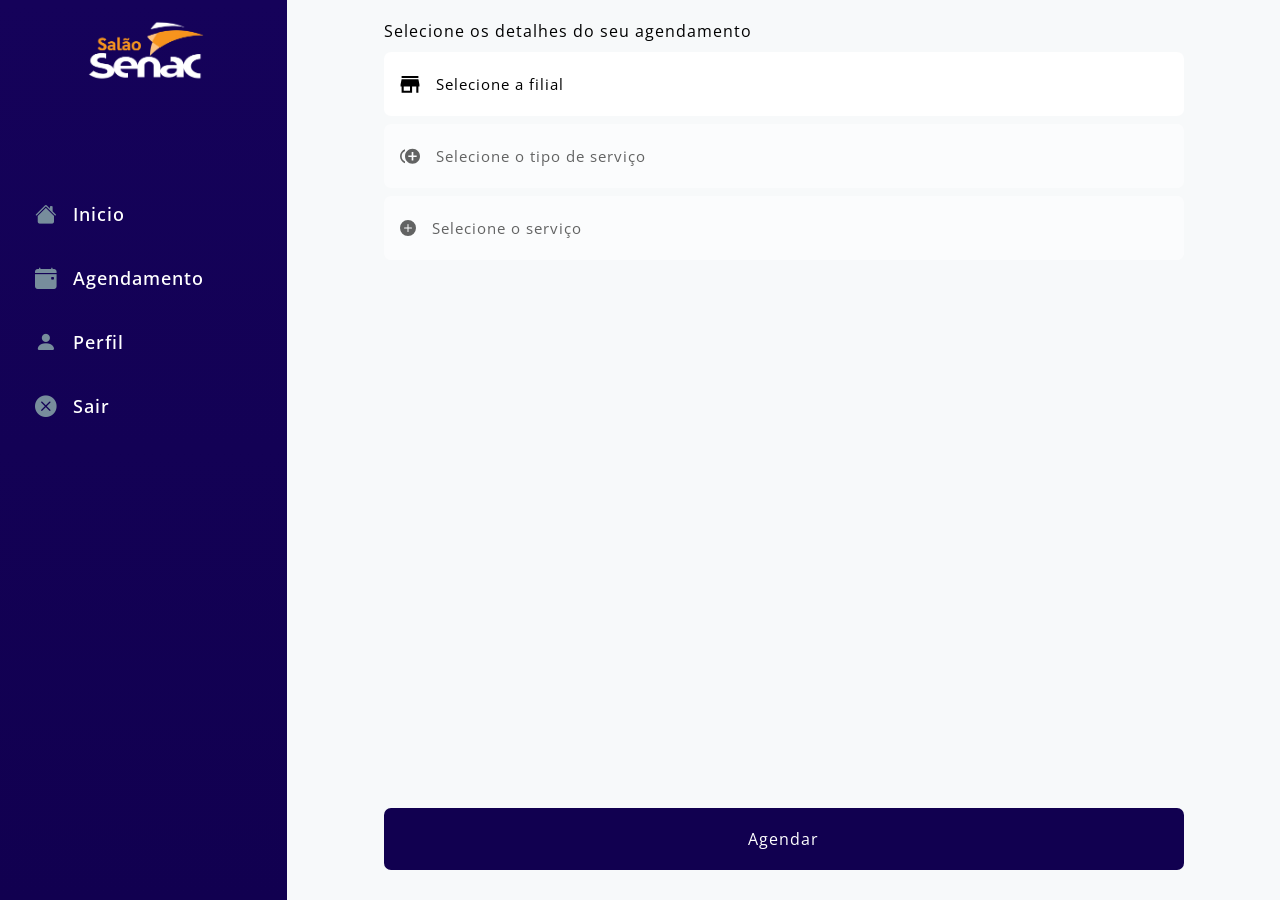
<file: salaonicole/agendamento.html>
<!DOCTYPE html>
<html lang="pt-br">
<head>
    <meta charset="UTF-8">
    <meta name="viewport" content="width=device-width, initial-scale=1.0">
    <link rel="stylesheet" href="https://cdn.jsdelivr.net/npm/bootstrap-icons/font/bootstrap-icons.css">
    <link rel="stylesheet" href="agendamento.css">
    
    <title>tela inicial</title>
    <style>
        .modal-title {
            margin-bottom: 20px;
        }

        .modal-custom {
            display: none;
            position: fixed;
            top: 0;
            left: 0;
            width: 100%;
            height: 100%;
            background-color: rgba(0, 0, 0, 0.5);
            z-index: 1000;
        }

        .modal-content-custom {
            margin: 15% auto;
            padding: 25px 20px;
            background-color: #f7f9fa;
            border-radius: 2px;
            width: 60%;
            max-width: 500px;
            position: relative;
        }

        .close-custom {
            position: absolute;
            top: 10px;
            right: 15px;
            font-size: 24px;
            cursor: pointer;
        }
    </style>
</head>
<body>
        <main>
            <div id="container1">
                <img src="senac salao/img/logo.png" alt="">
                <i id="menu-h" class="bi2 bi-list"></i>
                <nav>
                    <div id="ligacao"><i class="bi2 bi-house-fill"></i>Inicio</div>
                    <div id="ligacao"><i class="bi2 bi-calendar-event-fill"></i><p>Agendamento</p></div>
                    <div id="ligacao"><i class="bi2 bi-person-fill"></i><p>Perfil</p></div>
                    <div id="ligacao"><i class="bi2 bi-x-circle-fill"></i><p>Sair</p></div>
                </nav>
            </div>
    
            <div id="container">
                <div id="container2">
                    <div id="container2-1">
                        <p>Selecione os detalhes do seu agendamento</p>
                        <div class="botao" id="openModalBtn">
                            <svg class="bi" xmlns="http://www.w3.org/2000/svg" width="20" height="17" viewBox="0 0 30 27" fill="none">
                                <path d="M15 23.3333H5V16.6667H15M30 16.6667V13.3333L28.3333 5H1.66667L0 13.3333V16.6667H1.66667V26.6667H18.3333V16.6667H25V26.6667H28.3333V16.6667M28.3333 0H1.66667V3.33333H28.3333V0Z" fill="black"/>
                            </svg><p class="a1" id="filialSelecionada">Selecione a filial</p>
                        </div>
                        <div class="botao" id="openModalBtn2" style="pointer-events: none; opacity: 0.6;">
                            <svg class="bi" xmlns="http://www.w3.org/2000/svg" width="20" height="17" viewBox="0 0 35 27" fill="none">
                                <path d="M2.91667 13.125C2.91667 9.04167 5.25 5.54167 8.75 3.9375V0.729167C3.64583 2.625 0 7.4375 0 13.125C0 18.8125 3.64583 23.625 8.75 25.5208V22.3125C5.25 20.7083 2.91667 17.2083 2.91667 13.125ZM21.875 0C14.5833 0 8.75 5.83333 8.75 13.125C8.75 20.4167 14.5833 26.25 21.875 26.25C29.1667 26.25 35 20.4167 35 13.125C35 5.83333 29.1667 0 21.875 0ZM29.1667 14.5833H23.3333V20.4167H20.4167V14.5833H14.5833V11.6667H20.4167V5.83333H23.3333V11.6667H29.1667V14.5833Z" fill="black"/>
                            </svg><p class="a1" id="servicoSelecionado">Selecione o tipo de serviço</p>
                        </div>
                        <div class="botao" id="openModalBtn3" style="pointer-events: none; opacity: 0.6;">
                            <svg class="bi" xmlns="http://www.w3.org/2000/svg" width="16" height="16" fill="currentColor" class="bi bi-plus-circle-fill" viewBox="0 0 16 16">
                                <path d="M16 8A8 8 0 1 1 0 8a8 8 0 0 1 16 0M8.5 4.5a.5.5 0 0 0-1 0v3h-3a.5.5 0 0 0 0 1h3v3a.5.5 0 0 0 1 0v-3h3a.5.5 0 0 0 0-1h-3z"/>
                              </svg>
                            </svg><p class="a1" id="subSelecionado">Selecione o serviço</p>
                        </div>
                        <p id="agendar">Agendar</p>
                    </div>
                </div>
            </div>
    
            <!-- Modal para filiais -->
            <div id="modalFilial" class="modal-custom">
                <div class="modal-content-custom">
                    <span class="close-custom" id="closeFilial">&times;</span>
                    <p class="modal-title">Selecione uma de nossas filiais</p>
                    <div id="botao-model-filial" onclick="selecionar('Salao Senac Recife', 'filialSelecionada')">
                        <p><strong>Salao Senac Recife</strong></p><p>Av. Visconde Suassuna - 440</p>
                    </div>
                </div>
            </div>
    
            <!-- Modal para serviços -->
            <div id="modalServico" class="modal-custom">
                <div class="modal-content-custom">
                    <span class="close-custom" id="closeServico">&times;</span>
                    <p class="modal-title">Selecione um de nossos serviços</p>
                    <div class="botao-model-servico" onclick="selecionar('Transformação de Formas e Texturas dos Cabelos Femininos', 'servicoSelecionado')">
                        <p><strong>Transformação de Formas e Texturas dos Cabelos Femininos</strong></p>
                    </div>
                    <div class="botao-model-servico" onclick="selecionar('Depilação com Luz Pulsada - Pacote com 10 sessões', 'servicoSelecionado')">
                        <p><strong>Depilação com Luz Pulsada - Pacote com 10 sessões</strong></p>
                    </div>
                </div>
            </div>
    
            <!-- Modal para subserviços -->
            <div id="modalSub" class="modal-custom">
                <div class="modal-content-custom">
                    <span class="close-custom" id="closeSub">&times;</span>
                    <p class="modal-title">Selecione o serviço</p>
                    <div id="botao-model-sub" onclick="selecionar('Alisamento Capilar com Hidróxidos (sódio ou Guanidina) + Tratamento c/finalização', 'subSelecionado')">
                        <p><strong>Alisamento Capilar com Hidróxidos (sódio ou Guanidina) + Tratamento c/finalização</strong></p>
                    </div>
                </div>
            </div>
    
            <script src="agendamento.js">
            </script>
        </main>
</body>
</html>
</file>
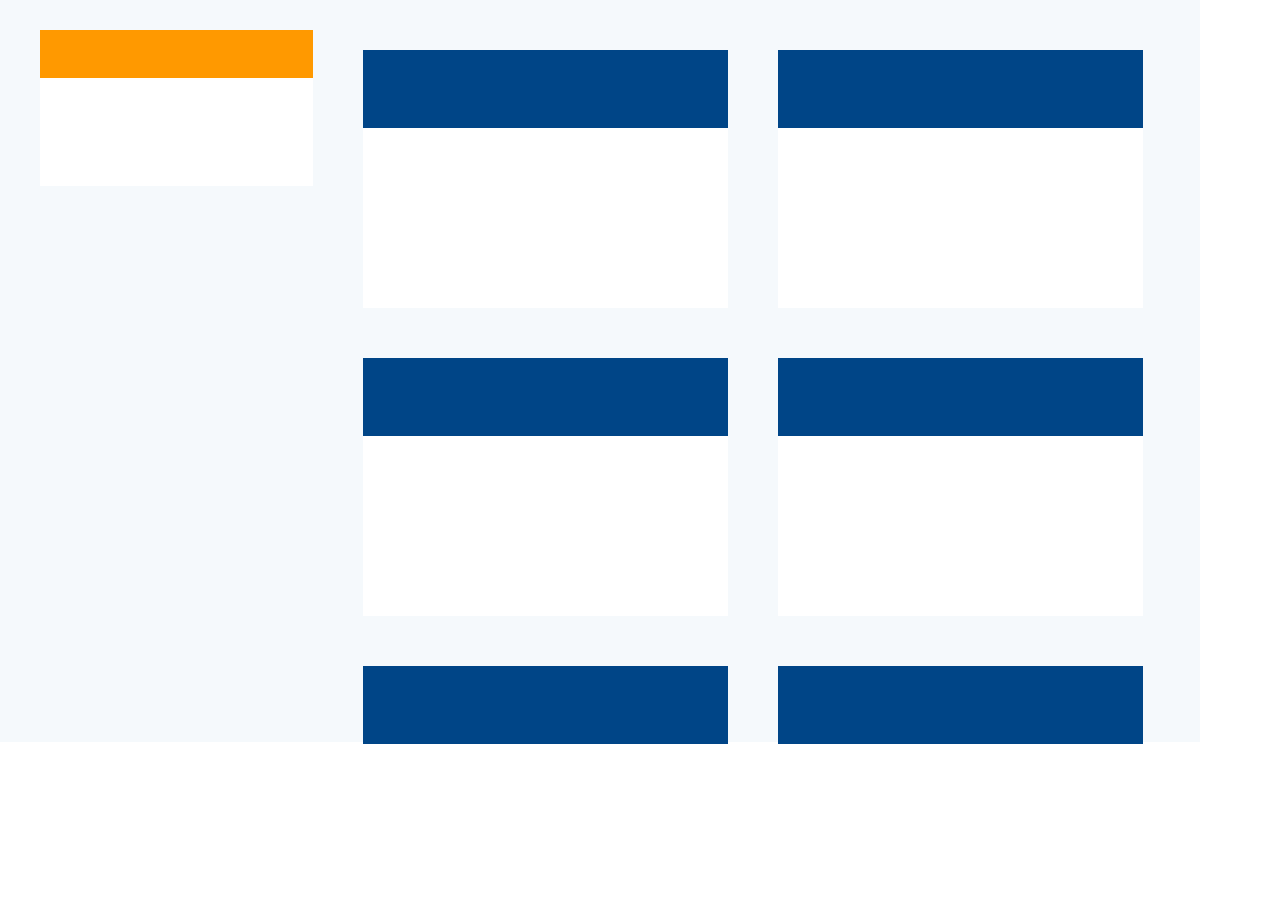
<file: salaonicole/cursos.html>
<!DOCTYPE html>
<html lang="en">
<head>
    <meta charset="UTF-8">
    <meta name="viewport" content="width=device-width, initial-scale=1.0">
    <title>Document</title>
    <style>

        * {
            margin: 0;
            padding: 0;
            box-sizing: border-box;
        }

        #div1 {
            height: 100%;
        }

        #container {
            display: flex;
            background: #F5F9FC;
            width: 1200px;
            height: 742px;
            margin: 0;
            padding: 0;
        }

        #container2 {
            display: flex;
            flex-wrap: wrap;
        }

        .d {
            background-color: white;
            margin-right: 50px;
            margin-top: 30px;
        }

        #d1 {
            margin-left: 40px;
            width: 273px;
            height: 156px;
        }

        #titulo {
            background: #F90;
            width: 273px;
            height: 48px;
        }

        .cursos {
            width: 365px;
            height: 258px;
            margin-right: 50px;
            background-color: white;
            margin-top: 50px;
        }

        .titulo2 {
            width: 365px;
            height: 78px;
            background: #004587;
        }
    </style>
</head>
<body>
    <div id="container">
        <div id="div1">
            <div class="d" id="d1">
                <p id="titulo"></p>
            </div>
        </div>
        <div id="container2">
            <div class="cursos">
                <p class="titulo2"></p>
            </div>
            <div class="cursos">
                <p class="titulo2"></p>
            </div>
            <div class="cursos">
                <p class="titulo2"></p>
            </div>
            <div class="cursos">
                <p class="titulo2"></p>
            </div>
            <div class="cursos">
                <p class="titulo2"></p>
            </div>
            <div class="cursos">
                <p class="titulo2"></p>
            </div>
        </div>
    </div>
</body>
</html>
</file>
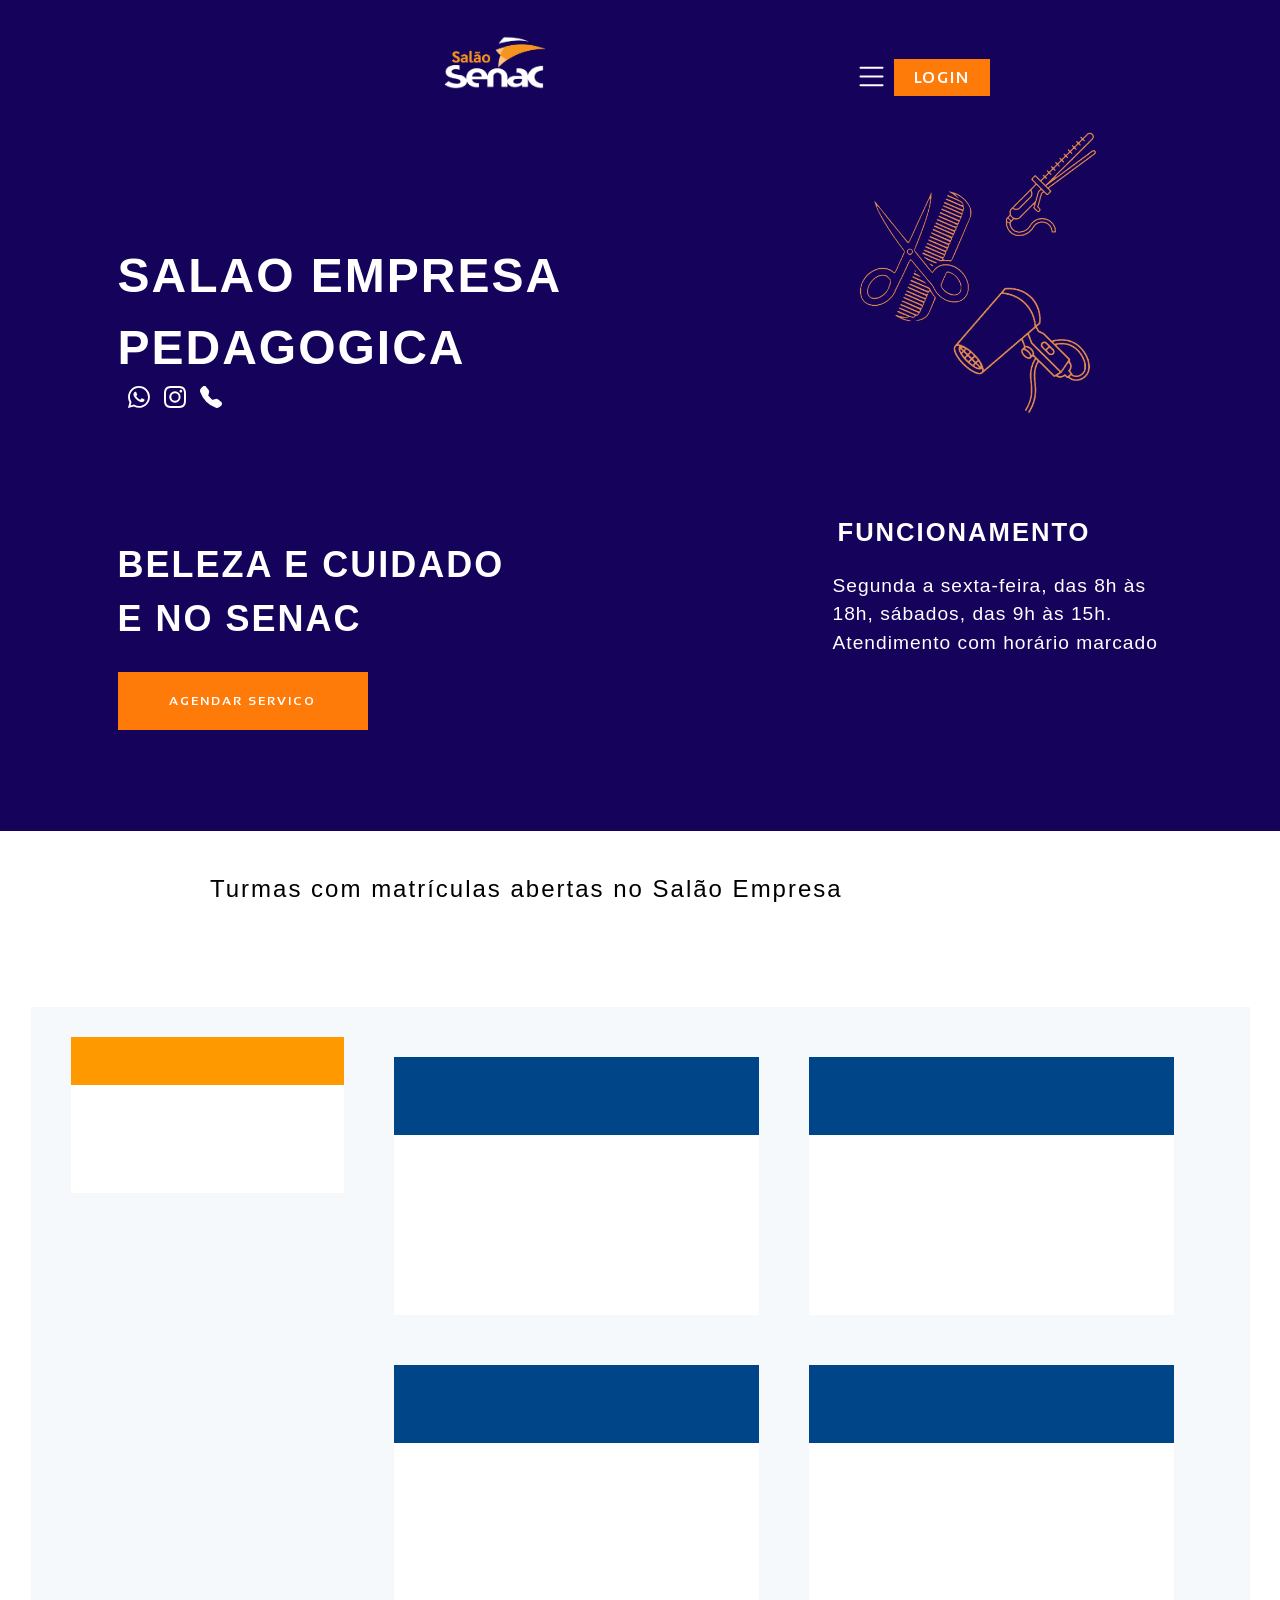
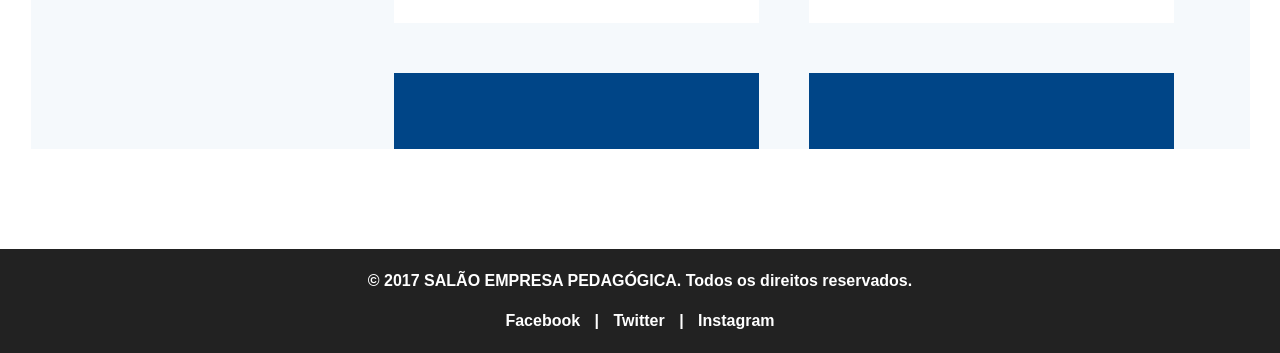
<file: salaonicole/telainicial.html>
<!DOCTYPE html>
<html lang="pt-br">
<head>
    <meta charset="UTF-8">
    <meta name="viewport" content="width=device-width, initial-scale=1.0">
    <title>Document</title><!-- Bootstrap CSS via Cloudflare -->
    <link rel="stylesheet" href="https://cdnjs.cloudflare.com/ajax/libs/bootstrap/5.3.0/css/bootstrap.min.css">    
    <link rel="stylesheet" href="telainicial.css">
    <style>
        .footer {
          background-color: #222;
          color: #fff;
          text-align: center;
          padding: 20px;
          width: 100%;
          font-family: sans-serif;
          font-weight: 600;
        }
        .social-icons a {
          color: #fff;
          margin: 0 10px;
          text-decoration: none;
        }
        .social-icons a:hover {
          text-decoration: underline;
        }
      </style>
    

</head>
<body>
    <header>
        <div id="container1">
            <img src="senac salao/img/logo.png" alt="">
            <nav>
                <svg id="menu-h" xmlns="http://www.w3.org/2000/svg" width="35" height="35" fill="currentColor" class="bi bi-list" viewBox="0 0 16 16">
                    <path fill-rule="evenodd" d="M2.5 12a.5.5 0 0 1 .5-.5h10a.5.5 0 0 1 0 1H3a.5.5 0 0 1-.5-.5m0-4a.5.5 0 0 1 .5-.5h10a.5.5 0 0 1 0 1H3a.5.5 0 0 1-.5-.5m0-4a.5.5 0 0 1 .5-.5h10a.5.5 0 0 1 0 1H3a.5.5 0 0 1-.5-.5"/>
                  </svg>
                <a class="menu" href="">MENU</a>
                <a class="menu" href="">MENU</a>
                <a class="menu" href="">MENU</a>
                <a class="menu" href="">MENU</a>
                <a class="menu" href="">MENU</a>
                <a id="login" href="">LOGIN</a>
            </nav>
        </div>
    </header>
    <main>
        <div id="container2">
            <div id="container2-1">
                <div id="container2-1-1">
                    <img src="senac salao/img/Screenshot 2024-11-11 105136.png" alt="">
                    <p id="funcionamento" class="p1">FUNCIONAMENTO</p>
                    <p id="sas" class="p1">Segunda a sexta-feira, das 8h às 18h, sábados, das 9h às 15h. Atendimento com horário marcado</p>
                </div>
                <div id="container2-1-2">
                    <p id="salao" class="p1">SALAO EMPRESA PEDAGOGICA</p>
                    <div id="icons">
                        <svg xmlns="http://www.w3.org/2000/svg" width="22" height="22" fill="currentColor" class="bi  bi-whatsapp" id="zap" viewBox="0 0 16 16">
                            <path d="M13.601 2.326A7.85 7.85 0 0 0 7.994 0C3.627 0 .068 3.558.064 7.926c0 1.399.366 2.76 1.057 3.965L0 16l4.204-1.102a7.9 7.9 0 0 0 3.79.965h.004c4.368 0 7.926-3.558 7.93-7.93A7.9 7.9 0 0 0 13.6 2.326zM7.994 14.521a6.6 6.6 0 0 1-3.356-.92l-.24-.144-2.494.654.666-2.433-.156-.251a6.56 6.56 0 0 1-1.007-3.505c0-3.626 2.957-6.584 6.591-6.584a6.56 6.56 0 0 1 4.66 1.931 6.56 6.56 0 0 1 1.928 4.66c-.004 3.639-2.961 6.592-6.592 6.592m3.615-4.934c-.197-.099-1.17-.578-1.353-.646-.182-.065-.315-.099-.445.099-.133.197-.513.646-.627.775-.114.133-.232.148-.43.05-.197-.1-.836-.308-1.592-.985-.59-.525-.985-1.175-1.103-1.372-.114-.198-.011-.304.088-.403.087-.088.197-.232.296-.346.1-.114.133-.198.198-.33.065-.134.034-.248-.015-.347-.05-.099-.445-1.076-.612-1.47-.16-.389-.323-.335-.445-.34-.114-.007-.247-.007-.38-.007a.73.73 0 0 0-.529.247c-.182.198-.691.677-.691 1.654s.71 1.916.81 2.049c.098.133 1.394 2.132 3.383 2.992.47.205.84.326 1.129.418.475.152.904.129 1.246.08.38-.058 1.171-.48 1.338-.943.164-.464.164-.86.114-.943-.049-.084-.182-.133-.38-.232"/>
                          </svg>
                          <svg xmlns="http://www.w3.org/2000/svg" width="22" height="22" fill="currentColor" class="bi bi-instagram" viewBox="0 0 16 16">
                            <path d="M8 0C5.829 0 5.556.01 4.703.048 3.85.088 3.269.222 2.76.42a3.9 3.9 0 0 0-1.417.923A3.9 3.9 0 0 0 .42 2.76C.222 3.268.087 3.85.048 4.7.01 5.555 0 5.827 0 8.001c0 2.172.01 2.444.048 3.297.04.852.174 1.433.372 1.942.205.526.478.972.923 1.417.444.445.89.719 1.416.923.51.198 1.09.333 1.942.372C5.555 15.99 5.827 16 8 16s2.444-.01 3.298-.048c.851-.04 1.434-.174 1.943-.372a3.9 3.9 0 0 0 1.416-.923c.445-.445.718-.891.923-1.417.197-.509.332-1.09.372-1.942C15.99 10.445 16 10.173 16 8s-.01-2.445-.048-3.299c-.04-.851-.175-1.433-.372-1.941a3.9 3.9 0 0 0-.923-1.417A3.9 3.9 0 0 0 13.24.42c-.51-.198-1.092-.333-1.943-.372C10.443.01 10.172 0 7.998 0zm-.717 1.442h.718c2.136 0 2.389.007 3.232.046.78.035 1.204.166 1.486.275.373.145.64.319.92.599s.453.546.598.92c.11.281.24.705.275 1.485.039.843.047 1.096.047 3.231s-.008 2.389-.047 3.232c-.035.78-.166 1.203-.275 1.485a2.5 2.5 0 0 1-.599.919c-.28.28-.546.453-.92.598-.28.11-.704.24-1.485.276-.843.038-1.096.047-3.232.047s-2.39-.009-3.233-.047c-.78-.036-1.203-.166-1.485-.276a2.5 2.5 0 0 1-.92-.598 2.5 2.5 0 0 1-.6-.92c-.109-.281-.24-.705-.275-1.485-.038-.843-.046-1.096-.046-3.233s.008-2.388.046-3.231c.036-.78.166-1.204.276-1.486.145-.373.319-.64.599-.92s.546-.453.92-.598c.282-.11.705-.24 1.485-.276.738-.034 1.024-.044 2.515-.045zm4.988 1.328a.96.96 0 1 0 0 1.92.96.96 0 0 0 0-1.92m-4.27 1.122a4.109 4.109 0 1 0 0 8.217 4.109 4.109 0 0 0 0-8.217m0 1.441a2.667 2.667 0 1 1 0 5.334 2.667 2.667 0 0 1 0-5.334"/>
                          </svg>
                          <svg xmlns="http://www.w3.org/2000/svg" width="22" height="22" fill="currentColor" class="bi bi-telephone-fill" viewBox="0 0 16 16">
                            <path fill-rule="evenodd" d="M1.885.511a1.745 1.745 0 0 1 2.61.163L6.29 2.98c.329.423.445.974.315 1.494l-.547 2.19a.68.68 0 0 0 .178.643l2.457 2.457a.68.68 0 0 0 .644.178l2.189-.547a1.75 1.75 0 0 1 1.494.315l2.306 1.794c.829.645.905 1.87.163 2.611l-1.034 1.034c-.74.74-1.846 1.065-2.877.702a18.6 18.6 0 0 1-7.01-4.42 18.6 18.6 0 0 1-4.42-7.009c-.362-1.03-.037-2.137.703-2.877z"/>
                          </svg>
                    </div>
                    <p id="beleza" class="p1">BELEZA E CUIDADO E NO SENAC</p>
                    <a href="">AGENDAR SERVICO</a>
                </div>

            </div>
        </div>
        <!-- <div id="container3"> -->
            <!-- <p id="p1">Ajudando a elevar a autoestima</p> -->
            <!-- <div class="p2"> -->
                <!-- <p id="p2">50mil <strong id="s1">clientes</strong></p> -->
                <!-- <p id="p2">50mil <strong id="s2">Cursos</strong></p> -->
                <!-- <p id="p2">50mil <strong id="s3">Servicos</strong></p> -->
            <!-- </div> -->
        <!-- </div> -->
        <section>
                <p>Turmas com matrículas abertas no Salão Empresa</p>
                <iframe src="cursos.html" frameborder="0"></iframe>
        </section>
    </main>
    
    <footer class="footer">
        <div class="footer-content">
        <p>&copy; 2017 SALÃO EMPRESA PEDAGÓGICA. Todos os direitos reservados.</p>
        <div class="social-icons">
            <a href="https://www.facebook.com" target="_blank">Facebook</a> |
            <a href="https://www.twitter.com" target="_blank">Twitter</a> |
            <a href="https://www.instagram.com" target="_blank">Instagram</a>
        </div>
        </div>
    </footer>
</body>
</html>
</file>
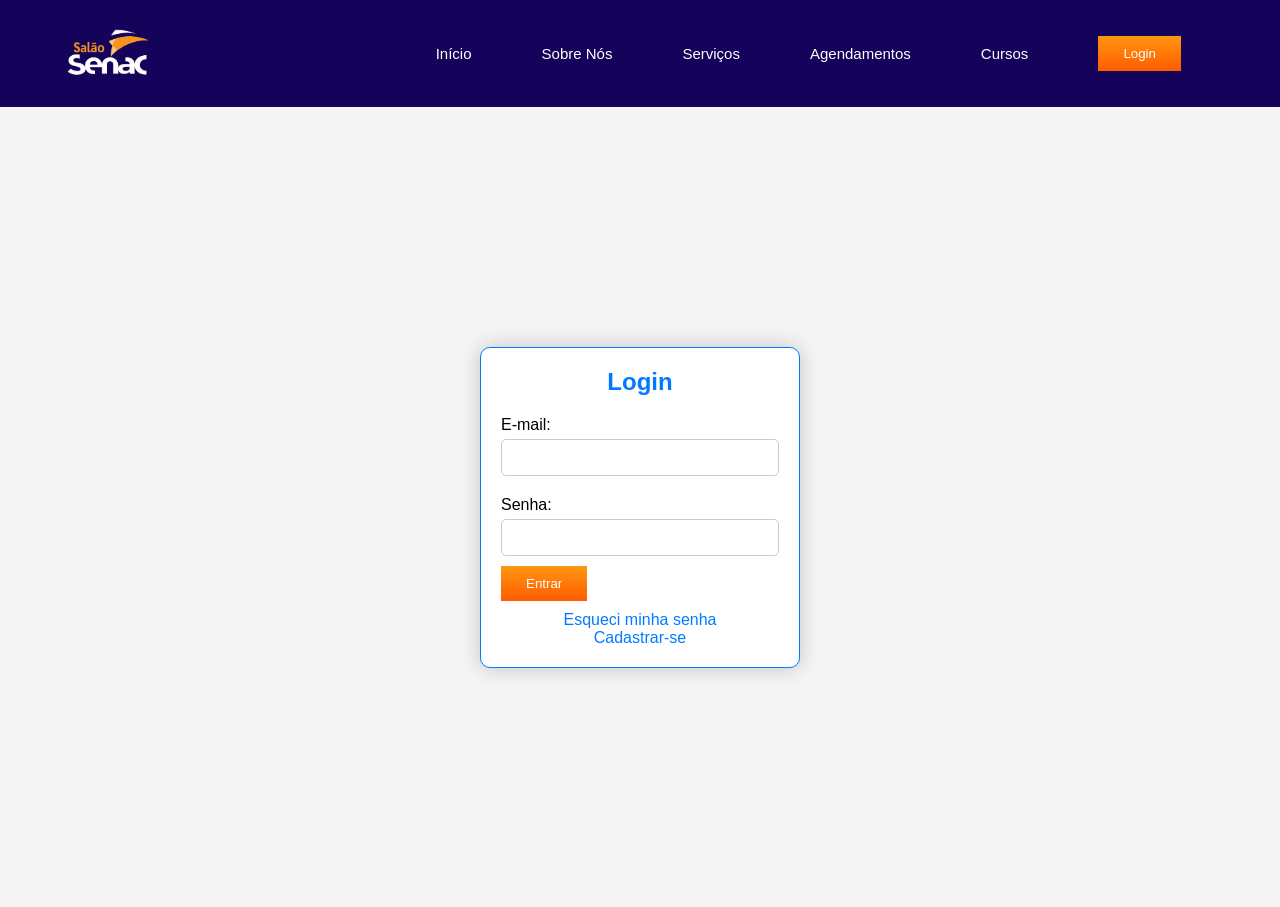
<file: projeto-salao/senac salao/login.html>
<!DOCTYPE html>
<html lang="pt-br">
<head>
    <meta charset="UTF-8">
    <meta name="viewport" content="width=device-width, initial-scale=1.0">
    <link rel="stylesheet" href="css/style.css">
    <link rel="stylesheet" href="css/teste.css">
    <title>Página de Login</title>
</head>
<body>
    <div class="background-azul">
        <header>
            <div class="container">
                <nav>
                    <div class="logo">
                       <a href="index.html"><img src="img/logo.png" height="60" width="85"></a>
                    </div>
                    <ul class="ul">
                        <li><a href="index.html">Início</a></li>
                        <li><a href="sobrenos.html">Sobre Nós</a></li>
                        <li><a href="servicos.html">Serviços</a></li>
                        <li><a href="agendamento.html">Agendamentos</a></li>
                        <li><a href="cursos.html">Cursos</a></li>
                        <li><a href="login.html"><button class="btn-gradiente">Login</button></a></li>
                    </ul>
                    <div class="menu-icon">
                        <img src="img/menu.png" alt="">
                    </div>
                </nav>
            </div>     
        </header>
    </div>

    <!-- Área de Login -->
    <section class="login-background">
        <div class="login-frame">
            <div class="login-box">
                <h2>Login</h2>
                <form id="login-form">
                    <label for="email">E-mail:</label>
                    <input type="email" id="email" name="email" required>

                    <label for="senha">Senha:</label>
                    <input type="password" id="senha" name="senha" required>

                    <button type="submit" class="btn-gradiente">Entrar</button>
                </form>
                <div class="links">
                    <a href="recuperar_senha.html">Esqueci minha senha</a>
                    <br>
                    <a href="cadastro.html">Cadastrar-se</a>
                </div>
            </div>
        </div>
    </section>

    <script src="js/main.js"></script>
    <script src="js/teste.js"></script>
</body>
</html>
</file>
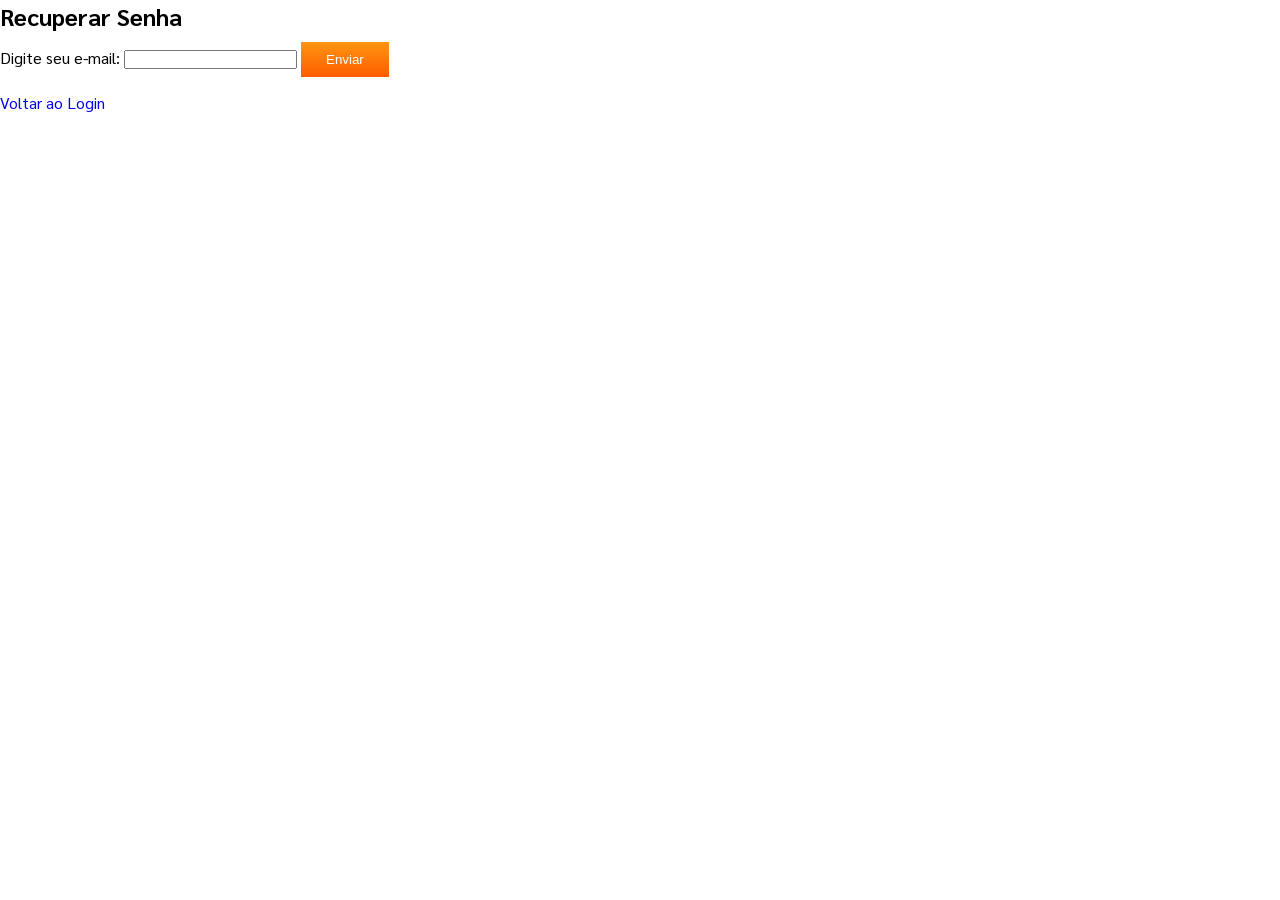
<file: projeto-salao/senac salao/senha.html>
<!DOCTYPE html>
<html lang="pt-br">
<head>
    <meta charset="UTF-8">
    <meta name="viewport" content="width=device-width, initial-scale=1.0">
    <link rel="stylesheet" href="css/style.css">
    <link rel="stylesheet" href="css/senha.css">
    <title>Recuperar Senha</title>
</head>
<body>
    <div class="login-background">
        <div class="overlay"></div>
        <div class="login-frame">
            <div class="login-box">
                <h2>Recuperar Senha</h2>
                <form id="recuperar-form">
                    <label for="email">Digite seu e-mail:</label>
                    <input type="email" id="email" name="email" required>

                    <button type="submit" class="btn-gradiente">Enviar</button>
                </form>
                <p><a href="teste.html">Voltar ao Login</a></p>
            </div>
        </div>
    </div>

    <script src="js/senha.js"></script>
</body>
</html>
</file>
<file: projeto-salao/telainicial.css>
@font-face {
    font-family: "sansation";
    src: url(sansation/Sansation_Bold.ttf)  format('truetype');
    /* or opentype */
}


:root {
    --azul-escuro: rgb(21, 2, 90);
    --orange: rgb(255, 178, 34);
    --white: rgb(255, 255, 255);
    --degrade-btn: linear-gradient( #fe9611, #ff5c00); /* Ajuste no gradiente */
}


* {
    margin: 0;
    padding: 0;
    box-sizing: border-box;
}

html, body {
    font-family: sans-serif;
    background-color: var(--azul-escuro);

}


#container1 {
    display: flex;
    height: 120px;
    flex: 0 0 auto;
    align-items: center;
    justify-content: space-between;
    margin-left:440px;
    margin-right: 270px;
}

header > div > img {
    width: 106px;
    height: 68.01px;
} 

#menu-h {
    color: white;
    display: none;
}

nav > a {
    text-decoration: none;
    color: white;
    font-size: 16px;
    margin: 20px;
    letter-spacing: 2px;
    font-family: 'sansation'
}

#login {
    background-color: #fe7b09;
    padding: 10px 20px;
}

#login:hover {
    background-color: #fa9f27;
}

main {
    height: 100%;
}

#container2 {
    display: flex;

}

#imagem {
    position: relative;
    display: inline-block;
}

main img {
    width: 300px;
 /*  position: relative;
    left: 570px; */
}

#container2-1 {
    display: flex;
    flex-direction: row-reverse;
    justify-content: space-around;
    width: 100vw;
    height: 707px;
}

.p1 {
    color: white;
    font-family: sans-serif;
}

#container2-1-1 {
    display: flex;
    flex-direction: column;
    position: relative;
    left: -30px;
}

#container2-1-2 {
    display: flex;
    flex-direction: column;
    position: relative;
    left: 30px;
}

#sas {
    width: 330px;
    font-weight: 500;
    font-size: 1.2em;
    letter-spacing: 1px;
}

#funcionamento {
    font-weight: 600;
    margin-top: 80px;
    font-size: 1.6em;
    letter-spacing: 2px;
    margin-left: 5px;
    margin-bottom: 20px;
}

#salao {
    margin-top: 120px;
    font-size: 48px;
    width: 600px;
    font-weight: 600;
    letter-spacing: 2px;
    margin-bottom: 0px;
}

#beleza {
    margin-top: 130px;
    font-size: 36px;
    font-weight: 600;
    letter-spacing: 2px;
    width: 420px;
}

.bi {
    color: white;
    margin-right: 14px;
}

#zap {
    margin-left: 10px;
}

main a {
    background-color: #fe7b09;
    text-decoration: none;
    color: white;
    font-size: 14px;
    margin: 10px 0px;
    padding: 20px 30px;
    width: 250px;
    text-align: center;

    font-family: 'sansation';
    letter-spacing: 2px;
}

main a:hover {
    background-color: #fa9f27;
}

/* inicio entrada */


#entrada {
    display: flex;
    justify-content: center;
    align-items: center;
}

#email {
    margin-right: 20px;
}

#container3 {
    display: flex;
    background-color: #fe9611;
    color: white;
    height: 94px;
    align-items: center;
    font-size: 1.5em;
    justify-content: center;
}

.c3-t {
    margin: 0px;
    margin-right: 60px;
    font-size: 16px;
    font-weight: 600;
    letter-spacing: 0.9px;
    width: 287px;
}

#c3-t2 {
    width: 310px;
    margin-right: 0px;
    position: relative;
    left: -10px;
}

#icons {
    width: 290px;
    position: relative;
    left: 10px;
}

#icons .bi:hover {
    color: #F9A94A;
}


#res {
    position: relative;
    left: -40px;
    height: 30px;
    width: 30px;
    background-color: #0c0038;
    border: none;
    border-radius: 5px;
}

#res:hover {
    background-color: #F9A94A;
}

#setinha {
    position: relative;
    left: -66.5px;
    width: 25px;
    height: 25px;
}

#setinha:hover {
    background-color: #F9A94A;
    color: white;
    border-radius: 3px;
}

#txte {
    width: 550px;
    padding: 10px 20px;
    font-size: 15px;
    border: none;
    letter-spacing: 1px;
}

 /* Fim entrada */
 
 
 /* Inicio turmas */

#turmas p {
    margin-top: 50px;
    /* margin-left: 370px; */
    color: #2C3E50;
    font-size: 25px;
    font-style: normal;
    font-weight: 400;
    line-height: normal;
    letter-spacing: 1.4px;
    text-align: center;
}

 iframe {
    width: 73vw;
    height: 742px;
    background: #F5F9FC;
    display: block;
    margin: auto;
    margin-top: 40px;
    margin-bottom: 100px;
}

 /* Fim turmas */
#p1 {
    position: relative;
    left: 200px;
    margin: 0px;
}

#p2 {
    margin: 20px;
    align-items: center;
    flex-basis: 1px;
    align-self: center;
}

.p2 {
    display: flex;
    position: relative;
}

#s1 {
    position: relative;
    left: -10px;
}

#s2 {
    position: relative;
    left: -5px;
}

#s3 {
    position: relative;
    left: -13px;
}


section {
    background-color: white;
}

/* inicio section1 */


section {
    display: flex;
    flex-direction: column;
}

.a1 {
    display: flex;
    flex-direction: row;
    font-family: sans-serif;
    font-weight: 400;
    justify-content: center;
    height: 470px;
    align-items: center;
    flex-flow: wrap;
    background-color: #F5F5F5;
}

.titulo {
    font-size: 26px;
    color: #2C3E50;
    width: 600px;
    letter-spacing: 1.4px;
}

.conteudo {
    font-size: 17px;
    width: 600px;
    letter-spacing: 1px;
}

.a1-1 {
    display: block;
    margin: 0px 50px;

}

#a2 {
    flex-direction: row-reverse;
    background-color: white;
}

#a1-2 {
    display: block;
    margin: 0px 50px;

}

article img {
    margin: 0px 50px;
    width: 550px;
    height: 366px;
}

/* fim section1 */

/* inicio section2 */

#mais {
    display: flex;
    flex-direction: row;
    text-align: center;
    align-items: center;
    padding-top: 100px;
}

.article-claro {
    background-color: #F9A94A;
    width: 640px;
    height: 423px;

}

.article-escuro {
    background-color: #F7941D;
    width: 640px;
    height: 423px;

}

#mais img {
    width: 508px;
    height: 248px;
}

#mais p {
    margin-top: 30px;
    color: white;
    font-size: 20px;
    margin-bottom: 35px;
    letter-spacing: 1px;
}

/* fim section2 */
#container4 {
    display: flex;
    height: 800px;
}

#container5 {
    display: flex;
}

#container4 img {
    display: flex;
    width: 600px;
    height: 400px;
    margin-top: 110px;
    margin-right: 50px;
    justify-self: end;
    margin-left: 50px;
}

#container4-1 {
    width: 1000px;
}






.container3-1 {
    display: flex;
    align-items: center;
}






@media screen and (max-width: 1370px) {

    #container3 {
        height: 150px;
     }

     .container3-1 {
        display: flex;
        align-items: center;
        margin-bottom: 10px;

    }

     #entrada {
        display: flex;
        flex-direction: column;
        height: 200px;
    }

    #email {
        width: 28px;
        height: 28px;
    }

    #container2-1 {
        height: 700px;
    }

    #c3-t3 {
        width: 450px;
        text-align: center;
    }

    iframe {
        max-width: 800px;
    }

    #c3-t2 {
        width: 600px;
        text-align: center;
    }

    #txte {
        position: relative;
        left: 23px;
        margin: 4px 0px;
        width: 480px;
    }

    #res {
        position: relative;
        left: -15px;
    }

    #setinha {
        position: relative;
        left: -42px;
    }

    #turmas p {
        font-size: 22px;
    }
}

@media screen and (max-width: 1450px) { 
    
    #menu-h {
        display: flex;
        position: relative;
        right: 32px;
        top: 19px;

    }

    .titulo {
        font-size: 20px;
    }

    .a1 {
        height: 750px;
    }

    .conteudo {
        font-size: 14px;
        width: 600px;
        letter-spacing: 1px;
        margin-bottom: 0px;
    }

    #login {
        position: relative;
        top: -10px;
    }

    #container1 {
        align-items: center;
    }

    .menu {
        display: none;
    }

    header img {
        position: relative;
        left: -200px;
    }

    main a {
        top: 510px;
        font-size: 12px;
    }
}

@media screen and (max-width: 975px) { 


    iframe {
        width: 90vw;
    }

    #itens {
        display: none;
    }

    #funcionamento {
        width: 90vw;
    }

    #container2-1-2 {
        width: 90vw;
    }

     header img {
        position: relative;
        left: -400px;
    } 

    #container1 {
        margin-right: 0px;
    }

    #container2-1 {
        flex-direction: column-reverse;
        height: 700px;
        margin-left: 50px;
    }

    #container2-1-2 {
        width: 500px;
    }

    #container1 img {
        margin: 0;
        position: relative;
        left: -60px;
    }

    #salao {
        margin-top: 40px;
        font-size: 44px;
        width: 500px;
    }

    #beleza {
        margin-top: 100px;
        font-size: 30px;
        width: 350px;
    }

    main a {
        width: 200px;
    }

    #funcionamento {
        margin-top: 0;
        position: relative;
        bottom: 10px;
        left: 60px;
        width: 500px;
    }

    #sas {
        position: relative;
        bottom: 10px;
        width: 500px;
        left: 60px;
    }

    #container3 {
        height: 190px;
    }

    #entrada {
        justify-content: space-evenly;
    }

    #container1 {
        margin-left: 100px;
    }

}


@media screen and (min-width: 600px) and (max-width: 1300px) {

    #p1 {
        justify-content: center;
        position: relative;
        left: 0px;
        margin: 0;
    }

    .p2 {
        justify-content: center;
    }

    #p2 {
        margin: 5px 20px;
    }

    article h1 {
        font-size: 20px;
    }
    
    article p {
        font-size: 14px;
        line-height: 1.8em;
    }

    #container4 img {
        width: 350px;
        height: 350px;
    }



}


@media screen and (max-width: 1100px) {


    main a {
        left: -40px;
        top: 410px;
        font-size: 12px;
        padding: 17px 20px;
    }

}

@media screen and (max-width: 600px) {
    #container1 img {
        width: 90px;
        height: 60px;
        position: relative;
        left: -20px;
    }

    #container1 {
        height: 80px;
        align-items: center;
        flex-direction: row-reverse;
    }

    header {
        background-color: #0c0038;
    }

    .container3-1 {
        margin-bottom: 0px;
    }

    #container2-1 {
        margin-left: 0px;
    }

    #login {
        display: none;
    }

    #entrada {
        height: 100%;
    }

    #menu-h {
        position: relative;
        right: 80px;
        top: -0px;
    }
    #c3-t3 {
        width: 300px;
        text-align: center;
        margin-right: 0;
    }

    #txte {
        width: 300px;
        position: relative;
        left: 35px;
    }

    #email {
        position: relative;
        left: 300px;
        top: 15px;
        display: none;
    }

    #c3-t2 {
        width: 300px;
        text-align: center;
    }


    #salao {
        margin-top: 0px;
        font-size: 30px;
        margin-bottom: 5px;
    }

    #beleza {
        font-size: 22px;
        width: 300px;
        margin-top: 80px;
    }

    main .bi {
        width: 22px;

    }

    #funcionamento {
        font-size: 22px;
    }

    #container3 {
        height: 230px;
    }

    #sas {
        width: 300px;
        font-size: 16px;
    }

    #turmas p {
        font-size: 20px;
        text-align: justify;
        width: 87vw;
        margin-left: 25px;
    }

    #res {
        position: relative;
        left: -5px;
    }

    #setinha {
        position: relative;
        left: -32px;
    }

    .titulo {
        width: 95vw;
        font-size: 18px;
    }

    #salao {
        width: 340px;
    }

    #container2-1-2 {
        width: 340px;
    }

    .conteudo {
        width: 90vw;
        text-align: justify;
    }

    .a1 img {
        width: 90vw;
    }

    .a1-1 {
        width: 90vw;
    }


    #funcionamento {
        width: 340px;
    }

}
</file>
<file: projeto-salao/agendamento.css>
@import url('https://fonts.googleapis.com/css2?family=Open+Sans:ital,wght@0,300..800;1,300..800&family=Passion+One:wght@400;700;900&family=Roboto:ital,wght@0,100;0,300;0,400;0,500;0,700;0,900;1,100;1,300;1,400;1,500;1,700;1,900&family=Source+Code+Pro:ital,wght@0,200..900;1,200..900&family=Sriracha&display=swap');

* {
    margin: 0;
    padding: 0;
    box-sizing: border-box;
    font-family: "Open Sans", sans-serif;
    letter-spacing: 1px;

}

main {
    display: flex;
}

#container1 {
    display: flex;
    flex-direction: column;
    width: 370px;
    height: 100vh;
    background: linear-gradient(180deg, #15025A 0%, #110050 100%);
    align-items: center;
}

img {
    
    margin-top: 10px;
    width: 120px;
    height: 74.66px;
    margin-bottom: 80px;
}

#container {
    width: 100%;
 
}

#container2-1 {
    display: flex;
    flex-direction: column;
}

#container2 {
    background-color: #f7f9fa;
    padding: 20px 24px;
    display: flex;
    justify-content: center;
    height: 100%;
}

#container2-1 > p {
    margin-bottom: 10px;
    width: 800px;
}


.botao {
    background-color: white;
    display: flex;
    height: 64px;
    background-color: #fff;
    margin-bottom: 8px;
    align-items: center;
    padding: 0px 16.5px;
    width: 100%;
    border-radius: 7px;
    cursor: pointer;
}



#agendar {
    margin-top: auto;
    background-color: #110050; /* Adicione um fundo se desejar */
    color: white; /* Cor do texto */
    text-align: center;
    padding: 20px 15px;
    cursor: pointer; /* Para indicar que é um botão clicável */
    border-radius: 7px; /* Para deixar as bordas arredondadas */
    width: 50%;
}

#agendar:hover {
    background-color: #0c0036; /* Adicione um fundo se desejar */
}

.bi {
    color: #000;
    font-size: 1.4em;
    margin-right: 16px;
    flex: 0 0 auto;
    
}

.bi2 {
    color: #778d9c;
    margin-right: 15px;
    font-size: 1.2em;
}

.bi2:hover {
    color: #778d9c;

}


nav {
    display: flex;
    flex-direction: column;
    color: white;
    align-self: flex-start;
    margin-left: 35px;
    font-weight: bold;
    font-size: 18px;
}

#menu-h {
    display: none;
}

#ligacao {
    display: flex;
    align-items: center;
    margin-top: 35px;
    font-weight: 550;
}

#ligacao:hover {
    color: #778d9c;

}


.botao p {
    font-size: 15px;
    margin-bottom: 0;
}

.modal-title {
    margin-bottom: 20px;
}



#botao-model-filial {
    background-color: #ffffff;
    padding: 10px;
}

#botao-model-filial:hover {
    background-color: #eeeeee;
    padding: 10px;
}

.botao-model-servico {
    background-color: #ffffff;
    padding: 10px;
    margin-bottom: 10px;
}

.botao-model-servico:hover {
    background-color: #eeeeee;
    padding: 10px;
}

#botao-model-sub {
    background-color: #ffffff;
    padding: 10px;
}

#botao-model-sub:hover {
    background-color: #eeeeee;
    padding: 10px;
}


#menu-oculto {
    display: none;
    position: absolute;
    left: 4px;
    background-color: white;
    box-shadow: 0 8px 16px rgba(0, 0, 0, 0.2);
    width: 150px;
}
#menu-oculto a {
    color: black;
    padding: 10px;
    text-decoration: none;
    display: block;
}
#menu-oculto a:hover {
    background-color: #f1f1f1;
}


.botao:hover {
    background-color: #eeeeee;
    transition: 0.3s;
}

.custom-checkbox {
    display: flex;
    align-items: center;
    cursor: pointer;
    font-size: 16px;
    margin-bottom: 10px;
}

.custom-checkbox input {
    display: none; /* Oculta a checkbox padrão */
}

.custom-checkbox .checkmark {
    width: 20px;
    height: 20px;
    border: 2px solid #15025A;
    border-radius: 50%;
    margin-right: 10px;
    display: inline-block;
    position: relative;
}

.custom-checkbox input:checked + .checkmark {
    background-color: #15025A;
}

.custom-checkbox input:checked + .checkmark::after {
    content: '';
    position: absolute;
    top: 50%;
    left: 50%;
    width: 10px;
    height: 10px;
    background-color: #fff;
    border-radius: 50%;
    transform: translate(-50%, -50%);
}

@media screen and (max-width: 1200px) {
    #container2-1 {
        width: 80%;
    }
    #agendar {
        margin-top: auto;
        background-color: #110050; /* Adicione um fundo se desejar */
        color: white; /* Cor do texto */
        text-align: center;
        padding: 20px 15px;
        cursor: pointer; /* Para indicar que é um botão clicável */
        border-radius: 7px; /* Para deixar as bordas arredondadas */
        
    }

    #container2-1 > p {
        margin-bottom: 10px;
        width: 100%;;
        align-self: center;
    }
}


@media screen and (max-width: 800px) {
    main {
        display: flex;
        flex-direction: column;
    }

    #menu-h {
        display: block;
        font-size: 2.2em;
        margin-left: 20px;
    }

    #container1 {
        flex-direction: row-reverse;
        width: 100vw;
        height: 75px;
        justify-content: space-between;
    }

    nav {
        display: none;
    }


    img {
        width: 80px;
        height: 50px;
        margin: 0px;
        margin-right: 30px;
    }



    

    #container2 {
        height: 89vh;
    }

    #container2-1 > p {
        margin-bottom: 20px;
        width: 100%;
        align-self: center;
        font-size: 14px;
        letter-spacing: 0.2px;
    }

    #container2-1 {
         width: 100%; 
    }


}
</file>
<file: salaonicole/agendamento.css>
@import url('https://fonts.googleapis.com/css2?family=Open+Sans:ital,wght@0,300..800;1,300..800&family=Passion+One:wght@400;700;900&family=Roboto:ital,wght@0,100;0,300;0,400;0,500;0,700;0,900;1,100;1,300;1,400;1,500;1,700;1,900&family=Source+Code+Pro:ital,wght@0,200..900;1,200..900&family=Sriracha&display=swap');

* {
    margin: 0;
    padding: 0;
    box-sizing: border-box;
    font-family: "Open Sans", sans-serif;
    letter-spacing: 1px;

}

main {
    display: flex;
}

#container1 {
    display: flex;
    flex-direction: column;
    width: 370px;
    height: 100vh;
    background: linear-gradient(180deg, #15025A 0%, #110050 100%);
    align-items: center;
}

img {
    
    margin-top: 10px;
    width: 120px;
    height: 74.66px;
    margin-bottom: 80px;
}

#container {
    width: 100%;
 
}

#container2-1 {
    display: flex;
    flex-direction: column;
}

#container2 {
    background-color: #f7f9fa;
    padding: 20px 24px;
    display: flex;
    justify-content: center;
    height: 100%;
}

#container2-1 > p {
    margin-bottom: 10px;
    width: 800px;
}


.botao {
    background-color: white;
    display: flex;
    height: 64px;
    background-color: #fff;
    margin-bottom: 8px;
    align-items: center;
    padding: 0px 16.5px;
    width: 100%;
    border-radius: 7px;
    cursor: pointer;
}



#agendar {
    margin-top: auto;
    background-color: #110050; /* Adicione um fundo se desejar */
    color: white; /* Cor do texto */
    text-align: center;
    padding: 20px 15px;
    cursor: pointer; /* Para indicar que é um botão clicável */
    border-radius: 7px; /* Para deixar as bordas arredondadas */
    width: 50%;
}

#agendar:hover {
    background-color: #0c0036; /* Adicione um fundo se desejar */
}

.bi {
    color: #000;
    font-size: 1.4em;
    margin-right: 16px;
    flex: 0 0 auto;
    
}

.bi2 {
    color: #778d9c;
    margin-right: 15px;
    font-size: 1.2em;
}

.bi2:hover {
    color: #778d9c;

}


nav {
    display: flex;
    flex-direction: column;
    color: white;
    align-self: flex-start;
    margin-left: 35px;
    font-weight: bold;
    font-size: 18px;
}

#menu-h {
    display: none;
}

#ligacao {
    display: flex;
    align-items: center;
    margin-top: 35px;
    font-weight: 550;
}

#ligacao:hover {
    color: #778d9c;

}


.botao p {
    font-size: 15px;
    margin-bottom: 0;
}

.modal-title {
    margin-bottom: 20px;
}



#botao-model-filial {
    background-color: #ffffff;
    padding: 10px;
}

#botao-model-filial:hover {
    background-color: #eeeeee;
    padding: 10px;
}

.botao-model-servico {
    background-color: #ffffff;
    padding: 10px;
    margin-bottom: 10px;
}

.botao-model-servico:hover {
    background-color: #eeeeee;
    padding: 10px;
}

#botao-model-sub {
    background-color: #ffffff;
    padding: 10px;
}

#botao-model-sub:hover {
    background-color: #eeeeee;
    padding: 10px;
}






.botao:hover {
    background-color: #eeeeee;
    transition: 0.3s;
}

.custom-checkbox {
    display: flex;
    align-items: center;
    cursor: pointer;
    font-size: 16px;
    margin-bottom: 10px;
}

.custom-checkbox input {
    display: none; /* Oculta a checkbox padrão */
}

.custom-checkbox .checkmark {
    width: 20px;
    height: 20px;
    border: 2px solid #15025A;
    border-radius: 50%;
    margin-right: 10px;
    display: inline-block;
    position: relative;
}

.custom-checkbox input:checked + .checkmark {
    background-color: #15025A;
}

.custom-checkbox input:checked + .checkmark::after {
    content: '';
    position: absolute;
    top: 50%;
    left: 50%;
    width: 10px;
    height: 10px;
    background-color: #fff;
    border-radius: 50%;
    transform: translate(-50%, -50%);
}

@media screen and (max-width: 1200px) {
    #container2-1 {
        width: 80%;
    }
    #agendar {
        margin-top: auto;
        background-color: #110050; /* Adicione um fundo se desejar */
        color: white; /* Cor do texto */
        text-align: center;
        padding: 20px 15px;
        cursor: pointer; /* Para indicar que é um botão clicável */
        border-radius: 7px; /* Para deixar as bordas arredondadas */
        
    }

    #container2-1 > p {
        margin-bottom: 10px;
        width: 100%;;
        align-self: center;
    }
}


@media screen and (max-width: 800px) {
    main {
        display: flex;
        flex-direction: column;
    }

    #menu-h {
        display: block;
        font-size: 2.2em;
        margin-left: 20px;
    }

    #container1 {
        flex-direction: row-reverse;
        width: 100vw;
        height: 75px;
        justify-content: space-between;
    }

    nav {
        display: none;
    }


    img {
        width: 80px;
        height: 50px;
        margin: 0px;
        margin-right: 30px;
    }



    

    #container2 {
        height: 89vh;
    }

    #container2-1 > p {
        margin-bottom: 20px;
        width: 100%;
        align-self: center;
        font-size: 14px;
        letter-spacing: 0.2px;
    }

    #container2-1 {
         width: 100%; 
    }


}
</file>
<file: salaonicole/telainicial.css>
@font-face {
    font-family: "sansation";
    src: url(sansation/Sansation_Bold.ttf)  format('truetype');
    /* or opentype */
}


:root {
    --azul-escuro: rgb(21, 2, 90);
    --orange: rgb(255, 178, 34);
    --white: rgb(255, 255, 255);
    --degrade-btn: linear-gradient( #fe9611, #ff5c00); /* Ajuste no gradiente */
}


* {
    margin: 0;
    padding: 0;
    box-sizing: border-box;
}

html, body {
    font-family: 'sansation';
    background-color: var(--azul-escuro);
}


#container1 {
    display: flex;
    background-color: var(--azul-escuro);
    height: 120px;
    flex-flow: row wrap;
    flex: 0 0 auto;
    align-items: center;
    justify-content: space-between;
    margin-left:440px;
    margin-right: 270px;
}

header > div > img {
    width: 106px;
    height: 68.01px;
} 

#menu-h {
    color: white;
    display: none;
}

nav > a {
    text-decoration: none;
    color: white;
    font-size: 16px;
    margin: 20px;
    letter-spacing: 2px;
}

#login {
    background-color: #fe7b09;
    padding: 10px 20px;
}

#login:hover {
    background-color: #fa9f27;
}

main {
    background-color: var(--azul-escuro);
    height: 100%;
}

#container2 {
    display: flex;

}

#imagem {
    position: relative;
    display: inline-block;
}

main img {
    width: 300px;
 /*  position: relative;
    left: 570px; */
}

#container2-1 {
    display: flex;
    flex-direction: row-reverse;
    justify-content: space-around;
    width: 100vw;
    height: 79vh;
}

.p1 {
    color: white;
    font-family: sans-serif;
}

#container2-1-1 {
    display: flex;
    flex-direction: column;
    position: relative;
    left: -30px;
}

#container2-1-2 {
    display: flex;
    flex-direction: column;
    position: relative;
    left: 30px;
}

#sas {
    width: 330px;
    font-weight: 500;
    font-size: 1.2em;
    letter-spacing: 1px;
}

#funcionamento {
    font-weight: 600;
    margin-top: 80px;
    font-size: 1.6em;
    letter-spacing: 2px;
    margin-left: 5px;
    margin-bottom: 20px;
}

#salao {
    margin-top: 120px;
    font-size: 48px;
    width: 600px;
    font-weight: 600;
    letter-spacing: 2px;
    margin-bottom: 0px;
}

#beleza {
    margin-top: 130px;
    font-size: 36px;
    font-weight: 600;
    letter-spacing: 2px;
    width: 420px;
}

.bi {
    color: white;
    margin-right: 10px;
}

#zap {
    margin-left: 10px;
}

main a {
    background-color: #fe7b09;
    text-decoration: none;
    color: white;
    font-size: 14px;
    margin: 10px 0px;
    padding: 20px 30px;
    width: 250px;
    text-align: center;

    font-family: 'sansation';
    letter-spacing: 2px;
}

main a:hover {
    background-color: #fa9f27;
}


#container3 {
    display: flex;
    background-color: #fe9611;
    color: white;
    height: 90px;
    align-items: center;
    font-size: 1.5em;
    justify-content: space-between;
}

#p1 {
    position: relative;
    left: 200px;
    margin: 0px;
}

#p2 {
    margin: 20px;
    align-items: center;
    flex-basis: 1px;
    align-self: center;
}

.p2 {
    display: flex;
    position: relative;
}

#s1 {
    position: relative;
    left: -10px;
}

#s2 {
    position: relative;
    left: -5px;
}

#s3 {
    position: relative;
    left: -13px;
}


section {
    background-color: white;
    padding-bottom: 100px;
}


article h1 {
    font-size: 25px;
}

article p {
    font-size: 18px;
}

#container4 {
    display: flex;
    height: 800px;
}

article {
    background-color: white;
    height: 600px;
    width: 600px;
    margin-left: 200px;
    position: relative;
    top: 80px;
    display: inline-block;
}

#container5 {
    display: flex;
}

#container4 img {
    display: flex;
    width: 600px;
    height: 400px;
    margin-top: 110px;
    margin-right: 50px;
    justify-self: end;
    margin-left: 50px;
}

#container4-1 {
    width: 1000px;
}

section > p {
    color: #000;
    font-size: 24px;
    letter-spacing: 2px;
    margin-left: 210px;
    padding-top: 40px;
    font-family: sans-serif;
}

iframe {
    width: 1219px;
    height: 742px;
    background: #F5F9FC;
    display: block;
    margin: auto;
    margin-top: 100px;
}




















@media screen and (max-width: 1450px) { 
    
    #menu-h {
        display: flex;
        position: relative;
        right: 20px;
        top: 28px;

    }

    .menu {
        display: none;
    }


    main a {
        top: 510px;
        font-size: 12px;
    }
}


@media screen and (max-width: 1100px) {

    #container3 {
        margin-top: 120px;
        height: 60px;
    }
} 

@media screen and (min-width: 600px) and (max-width: 1300px) {

    #container3 {
        flex-flow: column;
        font-size: 24px;
        height: 140px;
        letter-spacing: 1.5px;
    }

    #p1 {
        justify-content: center;
        position: relative;
        left: 0px;
        margin: 0;
    }

    .p2 {
        justify-content: center;
    }

    #p2 {
        margin: 5px 20px;
    }

    article h1 {
        font-size: 20px;
    }
    
    article p {
        font-size: 14px;
        line-height: 1.8em;
    }

    #container4 img {
        width: 350px;
        height: 350px;
    }



}


@media screen and (max-width: 1100px) {


    #container3 {
        margin-top: 120px;
        height: 90px;
        font-size: 18px;
    }

    main a {
        left: -40px;
        top: 410px;
        font-size: 12px;
        padding: 17px 20px;
    }
}
</file>
<file: projeto-salao/senac salao/css/style.css>
@import url('https://fonts.googleapis.com/css2?family=Sarabun:ital,wght@0,100;0,200;0,300;0,400;0,500;0,600;0,700;0,800;1,100;1,200;1,300;1,400;1,500;1,600;1,700;1,800&display=swap');

* {
    margin: 0;
    padding: 0;
    box-sizing: border-box;
    text-decoration: none;
    list-style: none;
}

body {
    font-family: "Sarabun", sans-serif;
}

:root {
    --azul-escuro: rgb(21, 2, 90);
    --orange: rgb(255, 178, 34);
    --white: rgb(255, 255, 255);
    --degrade-btn: linear-gradient( #fe9611, #ff5c00); /* Ajuste no gradiente */
}

.background-azul {
    background: var(--azul-escuro);
}

/* Classes reutilizáveis */
.container {
    max-width: 1440px;
    padding: 0 5%;
    margin: 0 auto;
}

section,
footer{
    padding:2,7rem 0;
}

.btn-gradiente {
    padding: 10px 25px;
    color: white;
    border: none;
    cursor: pointer;
    background-image: var(--degrade-btn); /* Garantindo que o degradê seja aplicado como fundo */
  
}

.btn-gradiente:hover {
    background: linear-gradient(to right, #ff5c00, #fe9611); /* Alteração no gradiente ao passar o mouse */
}

/* Classes do site */
nav {
    display: flex;
    justify-content: space-between;
    align-items: center;
    padding: 20px 0;
}

.logo a {
    font-size: 30px; /* Corrigido o espaço */
    font-weight: bold;
    color: white;
}

.ul {
    display: flex;
    align-items: center;
}

.ul li {
    margin: 0 35px;
    font-size: 15px;
}

.ul li a {
    color: white;
}
/*main*/

main .container{
    display: flex;
    align-items: center;
    justify-content: space-between;
    margin-top: 30 px ;

}
.main-text{
    width: 50% ;
    color: white;

}
.main-text h1{
    font-size: 50 rem;
}
.main-text div{
    display: flex;
    align-items: center;
    margin-top: 20px;
}
.main-img{
    width: 50%;
}
.main-img img{
    width: 100%;

}
/* menu-icon*/

.menu-icon{
    display: none ;
    position: relative;
    z-index: 10 ;
}
/*resultados*/
.resultados{
    background: orange;
}
.resultados .container{
    display: flex;
    align-items: center;
    justify-content: space-between;
}
.resultados .resultados-text{
    color: white;
    font-size: 1.6rem;
    font-weight: 600;
    width: 50%;
}
.resultados .resultados-numero{
    display: flex;
    align-items:center ;
    justify-content: center;
    color: white;

}
.resultados .resultados-numero p{
    text-align: center;
    margin: 0 30px;
    font-size: 20px;


}

.resultados .resultados-numero p span{
    font-size: 30px;
    font-weight: 600;
}

.diferenciais .container{
    display:flex ;
    justify-content: space-between;
    margin: 30px auto;
}

.diferenciais .card{
    width: 30%;
    cursor: pointer;
    padding: 30 px;
    border-radius:15px ;
    transition:0.2s ;
   

}

.diferenciais .card:hover{
    box-shadow:0px 10px 67px 8px #e6e6fa85;
}

.diferenciais .card img{
    width: 60px;

}

.diferenciais .card .titulo{
    margin: 13px 0;
    font-weight: 600 ;

}

.diferenciais .container{
flex-direction:column;
}

.diferenciais .card{
    width: 100%;
}


/*section casa*/
.casa .container{
    display: flex;
    align-items: center;

}

.casa .casa-img{
    width: 50%;

}

.casa .casa-img img{
    width: 100%;
    border-radius: 10px;

}

.casa .casa-text{
    width: 50%;
    padding-left: 90px ;

}

.casa .casa-text h2{
    font-size: 2.5 em;

}

.casa .casa-text p{
    margin: 20 0 px;
    color: var(--color-p);

}

.casa .casa-text p b{
    color: midnightblue;
    font-size: 25 px;

}

/*responsivo*/
@media (max-width: 960px){
    .menu-icon{
        display: block;
    }
    .ul {
        position: fixed;
        background: var(--azul-escuro);
        top:0;
        width: 100%;
        height: 100%;
        left: 100%;
        transition: 0.3s;
        flex-direction: column;

    }
    .ul li{
      font-size: 20 px ; 
      margin: 20 px; 
    }
   .ul.ativo{
    left: 0;
   } 
   main .container{
        flex-direction: column ;
   }
   main .container .main-img{
    width: 100% ;

   }
   main .container .main-text{
    width: 100%;
    text-align: center;
   }
   main .container .main-text h1{
     font-size: 4 rem;
   }
   main .container .main-text div{
    justify-content: center;
   }
   .resultados .container{
   flex-direction: column;
   }
   .resultados .resultados-text,
   .resultados-numero{
    width: 100%;
    text-align: center;
   }
   .resultados-numero{
    margin-top: 30px;
   }

   .diferenciais .container{
    flex-direction: column;
   }
   
   .diferenciais .card{
    width: 100%;
   }

   .casa .container{
    flex-direction: column-reverse;
   }

   .casa .casa-text,
   .casa .casa-img{
    width: 100%;
    text-align: center;
   }
}
@media (max-widht:440px){
    .resultados .resultados-numero{
    flex-direction: column ;
  }
 
main .container .main-text h1{
    font-size: 3rem;
}
}
</file>
<file: projeto-salao/senac salao/css/teste.css>
body {
    font-family: Arial, sans-serif;
    background-color: #f4f4f4;
}

.login-background {
    display: flex;
    justify-content: center;
    align-items: center;
    height: calc(100vh - 100px); /* Ajuste para caber sob o header */
}

.login-frame {
    background-color: white;
    border-radius: 10px;
    box-shadow: 0 0 20px rgba(0, 0, 0, 0.2);
    padding: 20px;
    width: 320px;
    border: 1px solid #007BFF; /* Borda azul ao redor do frame */
}

.login-box h2 {
    text-align: center;
    margin-bottom: 20px;
    color: #007BFF; /* Cor do título */
}

.login-box label {
    display: block;
    margin: 10px 0 5px;
}

.login-box input {
    width: 100%;
    padding: 10px;
    margin-bottom: 10px;
    border: 1px solid #ccc;
    border-radius: 5px;
}

.links {
    text-align: center;
    margin-top: 10px;
}

.links a {
    color: #007BFF;
    text-decoration: none;
}

.links a:hover {
    text-decoration: underline;
}
</file>
<file: projeto-salao/senac salao/css/senha.css>
/* Adicionando estilos específicos para a página de recuperação de senha */
.login-box {
    max-width: 400px; /* Mantendo a largura igual à página de login */
}

/* Se quiser adicionar um pouco mais de espaço entre os elementos */
.login-box p {
    margin-top: 15px; /* Ajusta a margem superior */
}

/* Se você quiser modificar um pouco a aparência do botão de enviar */
button[type="submit"] {
    margin-top: 10px; /* Espaço acima do botão */
}
</file>
